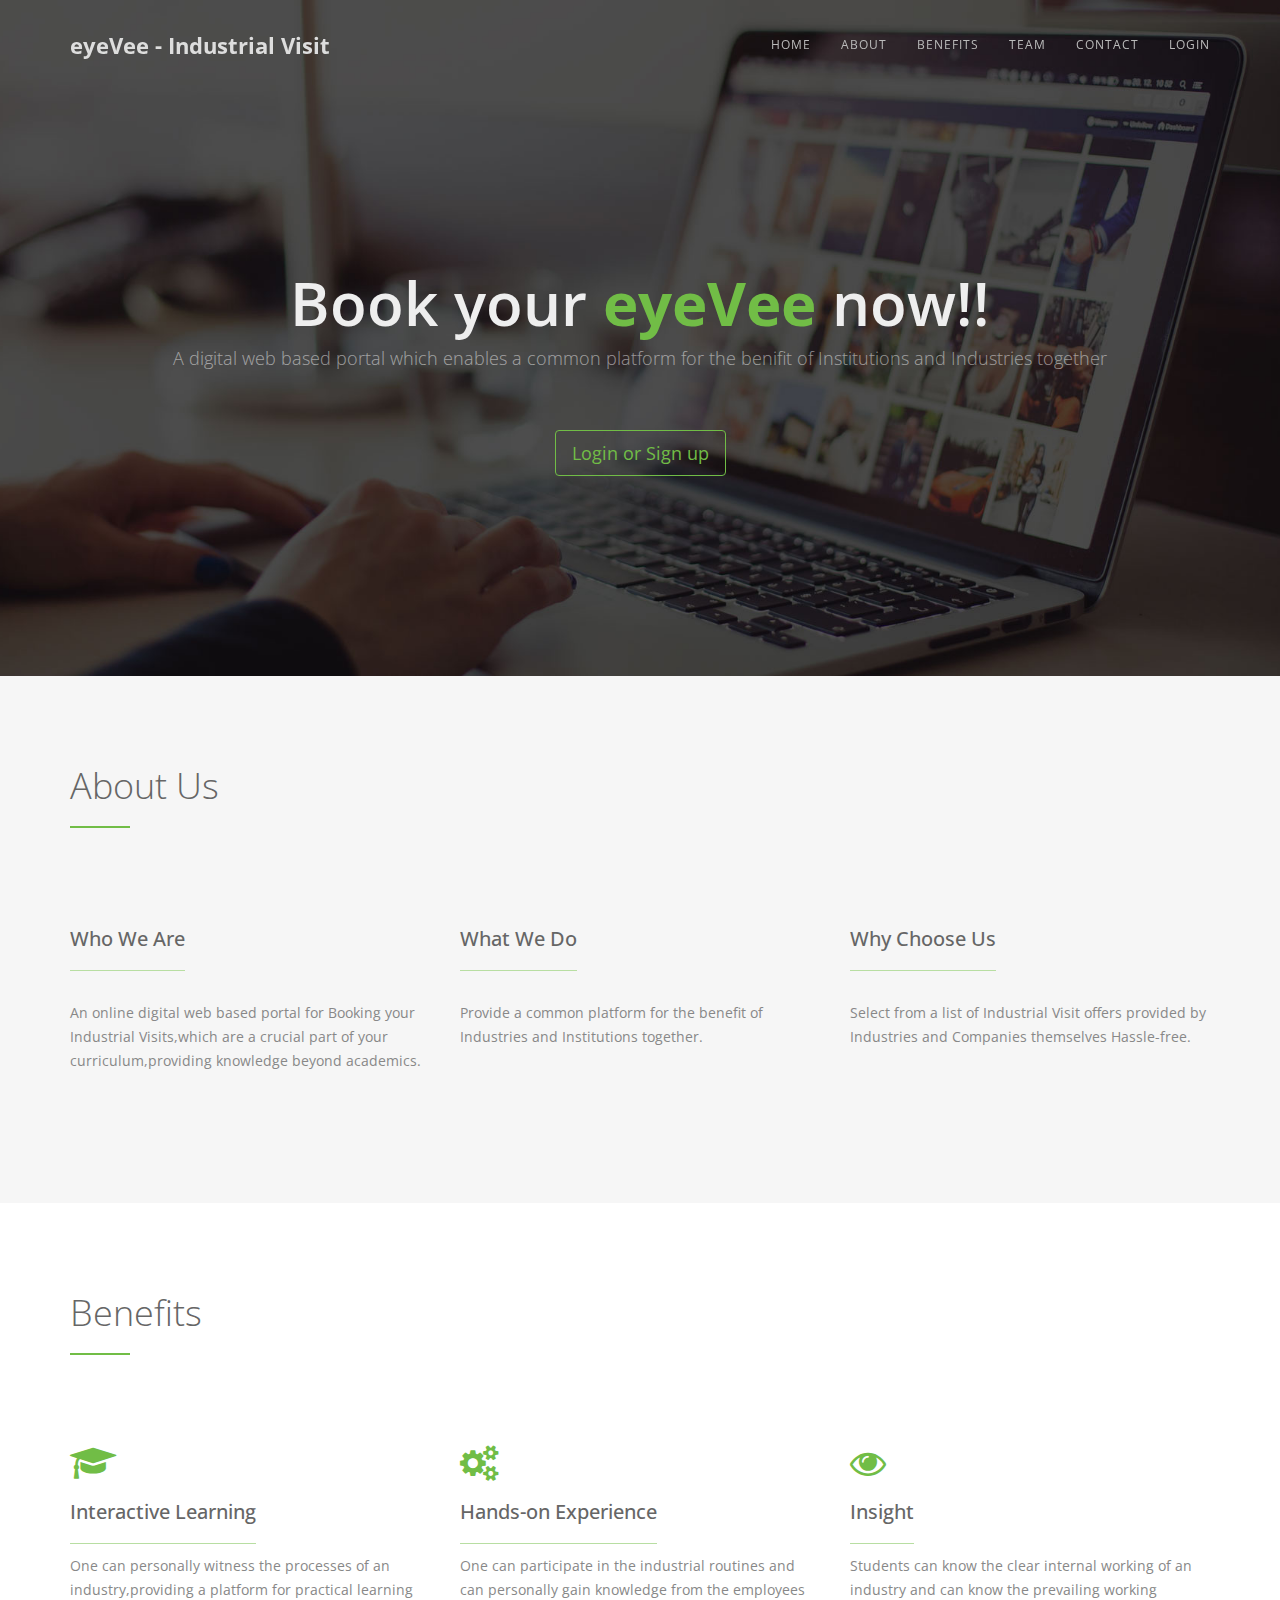
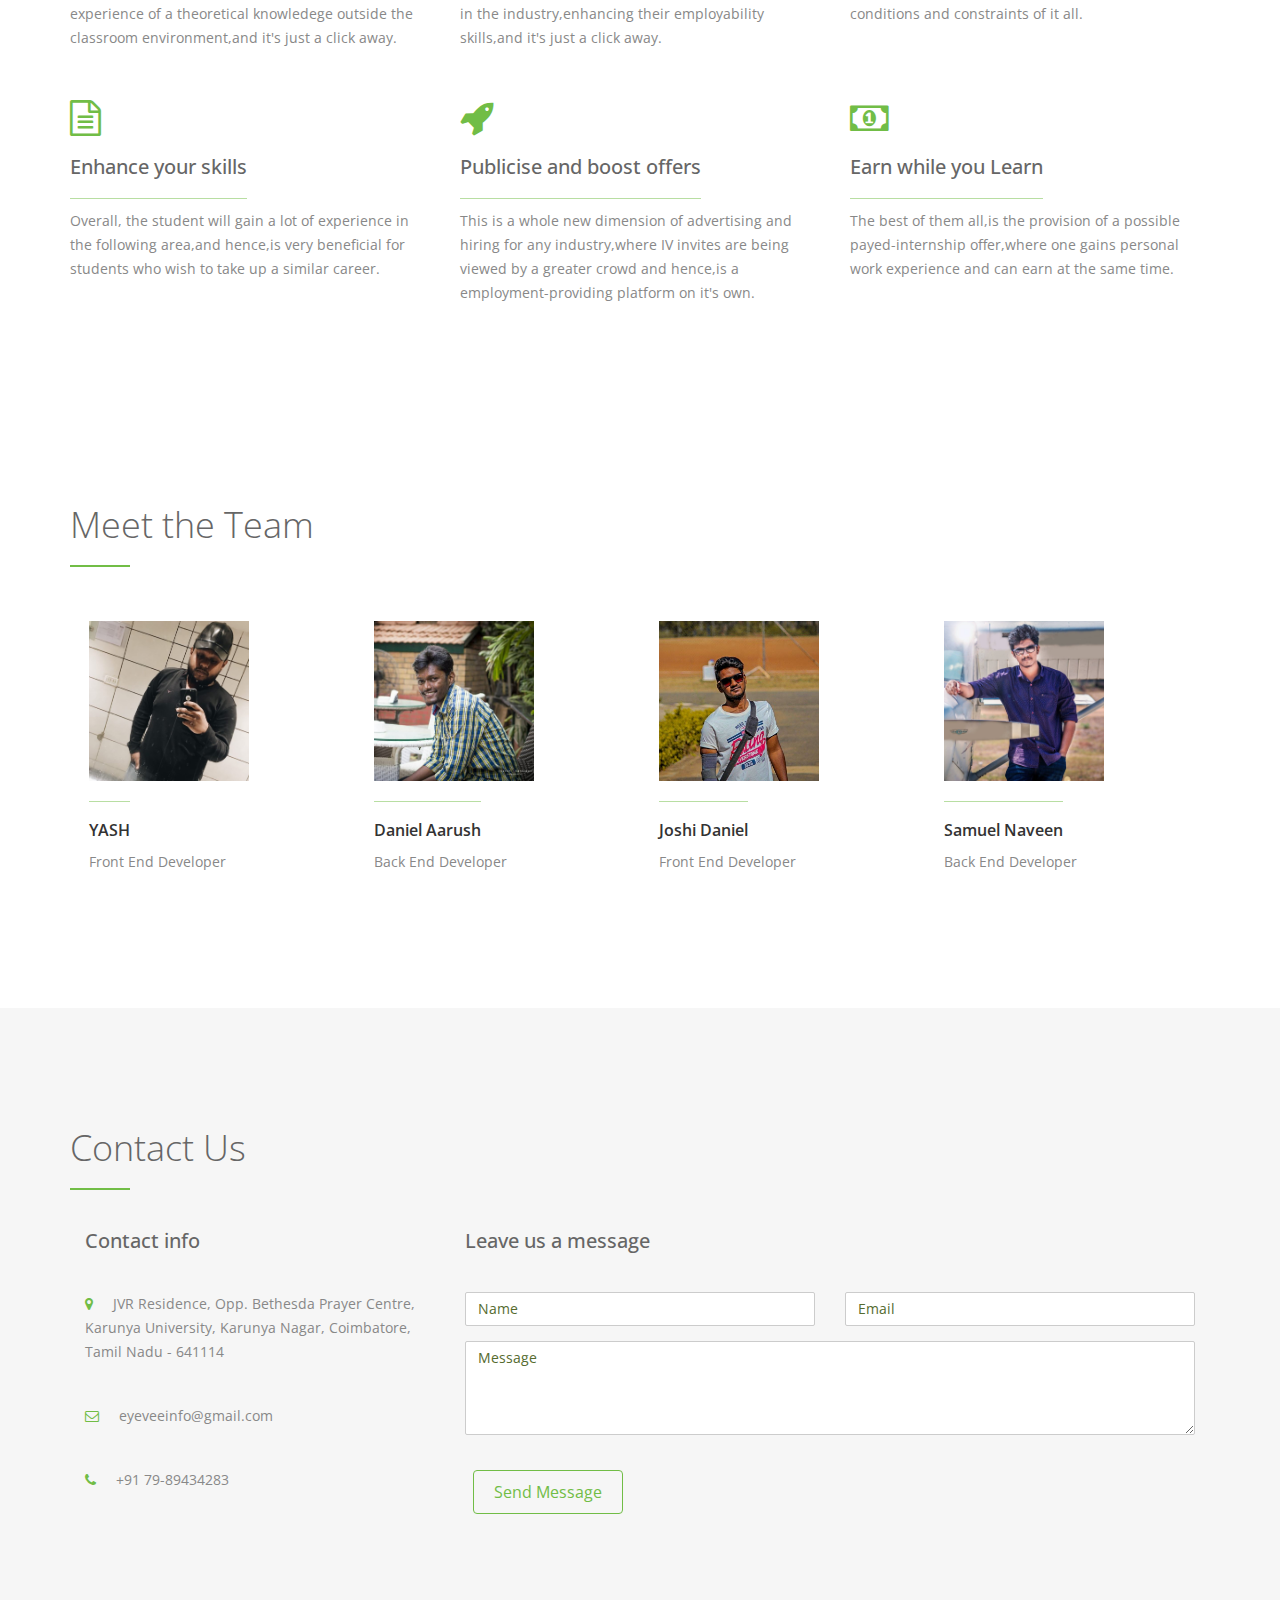
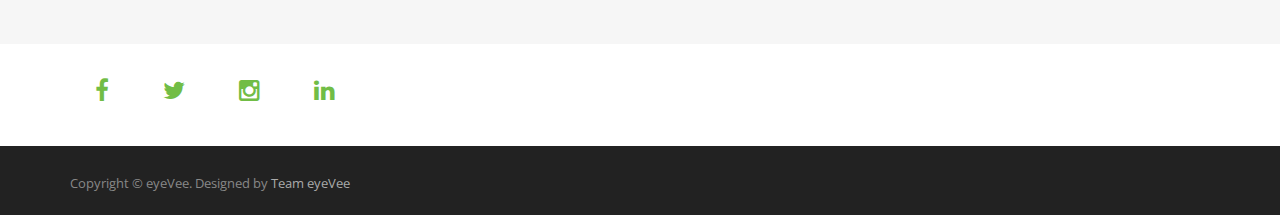
<file: index.html>
<!DOCTYPE html>
<html lang="en">
<head>
<meta charset="utf-8">
<meta name="viewport" content="width=device-width, initial-scale=1">
    <title>eyeVee | Industrial Visit - Planner & Booking</title>
<meta name="description" content="">
<meta name="author" content="">

<!-- Favicons
    ================================================== -->

<link rel="shortcut icon" href="img/favicon.ico" type="image/x-icon">
<link rel="apple-touch-icon" href="img/apple-touch-icon.png">
<link rel="apple-touch-icon" sizes="72x72" href="img/apple-touch-icon-72x72.png">
<link rel="apple-touch-icon" sizes="114x114" href="img/apple-touch-icon-114x114.png">

<!-- Bootstrap -->
<link rel="stylesheet" type="text/css"  href="css/bootstrap.css">
<link rel="stylesheet" type="text/css" href="fonts/font-awesome/css/font-awesome.css">

<!-- Stylesheet
    ================================================== -->
<link rel="stylesheet" type="text/css"  href="css/style.css">
<link rel="stylesheet" type="text/css" href="css/prettyPhoto.css">
<link href='http://fonts.googleapis.com/css?family=Lato:400,700,900,300' rel='stylesheet' type='text/css'>
<link href='http://fonts.googleapis.com/css?family=Open+Sans:400,700,800,600,300' rel='stylesheet' type='text/css'>
<script type="text/javascript" src="js/modernizr.custom.js"></script>

<!-- HTML5 shim and Respond.js for IE8 support of HTML5 elements and media queries -->
<!-- WARNING: Respond.js doesn't work if you view the page via file:// -->
<!--[if lt IE 9]>
      <script src="https://oss.maxcdn.com/html5shiv/3.7.2/html5shiv.min.js"></script>
      <script src="https://oss.maxcdn.com/respond/1.4.2/respond.min.js"></script>
    <![endif]-->
</head>
<body>
<!-- Navigation
    ==========================================-->
<nav id="menu" class="navbar navbar-default navbar-fixed-top">
  <div class="container"> 
    <!-- Brand and toggle get grouped for better mobile display -->
    <div class="navbar-header">
      <button type="button" class="navbar-toggle collapsed" data-toggle="collapse" data-target="#bs-example-navbar-collapse-1"> <span class="sr-only">Toggle navigation</span> <span class="icon-bar"></span> <span class="icon-bar"></span> <span class="icon-bar"></span> </button>
        <a class="navbar-brand" href="index.html">eyeVee - Industrial Visit  </a> </div>
    
    <!-- Collect the nav links, forms, and other content for toggling -->
    <div class="collapse navbar-collapse" id="bs-example-navbar-collapse-1">
      <ul class="nav navbar-nav navbar-right">
        <li><a href="#home" class="page-scroll">Home</a></li>
        <li><a href="#about-section" class="page-scroll">About</a></li>
        <li><a href="#services-section" class="page-scroll">Benefits</a></li>
        <!--<li><a href="#works-section" class="page-scroll">Testimonials</a></li>-->
        <li><a href="#team-section" class="page-scroll">Team</a></li>
        <li><a href="#contact-section" class="page-scroll">Contact</a></li>
        <li><a href="BootstrapAdmin/login.html" class="page-scroll">Login</a></li>

            
      </ul>
    </div>
    <!-- /.navbar-collapse --> 
  </div>
  <!-- /.container-fluid --> 
</nav>

<!-- Header -->
<header class="text-center" name="home">
  <div class="intro-text">
     <h1>Book your <span class="color" ><a href="BootstrapAdmin/login.html"eyeVee>eyeVee</a></span> now!!</h1> 
   <p>A digital web based portal which enables a common platform for the benifit of Institutions and Industries together</p> 
    <div class="clearfix"></div>
     <a href="BootstrapAdmin/login.html" class="btn btn-default btn-lg page-scroll">Login or Sign up</a></div> 
</header>
<!-- About Section -->
<div id="about-section">
  <div class="container">
    <div class="section-title">
      <h2>About Us</h2>
      <hr>
    </div>
    <div class="space"></div>
    <div class="row">
      <div class="col-md-4">
        <h4>Who We Are</h4>
        <p>An online digital web based portal for Booking your Industrial Visits,which are a crucial part of your curriculum,providing knowledge beyond academics.</p>
      </div>
      <div class="col-md-4">
        <h4>What We Do</h4>
        <p>Provide a common platform for the benefit of Industries and Institutions together. </p>
      </div>
      <div class="col-md-4">
        <h4>Why Choose Us</h4>
        <p>Select from a list of Industrial Visit offers provided by Industries and Companies themselves Hassle-free.</p>
      </div>
    </div>
  </div>
</div>
<!-- Services Section -->
<div id="services-section">
  <div class="container">
    <div class="section-title">
      <h2>Benefits</h2>
      <hr>
    </div>
    <div class="space"></div>
    <div class="row">
      <div class="col-md-4 col-sm-8 service"> <i class="fa fa-graduation-cap"></i>
        <h4>Interactive Learning</h4>
        <p>One can personally witness the processes of an industry,providing a platform for practical learning experience of a theoretical knowledege outside the classroom environment,and it's just a click away.</p>
      </div>
      <div class="col-md-4 col-sm-8 service"> <i class="fa fa-gears"></i>
          <h4>Hands-on Experience</h4>
        <p>One can participate in the industrial routines and can personally gain knowledge from the employees in the industry,enhancing their employability skills,and it's just a click away. </p>
      </div>
      <div class="col-md-4 col-sm-8 service"> <i class="fa fa-eye"></i>
        <h4>Insight</h4>
        <p>Students can know the clear internal working of an industry and can know the prevailing working conditions and constraints of it all.</p>
      </div>
      
    </div>
    <div class="space"></div>
    <div class="row">
      <div class="col-md-4 col-sm-8 service"> <i class="fa fa-file-text-o"></i>
        <h4>Enhance your skills</h4>
        <p>Overall, the student will gain a lot of experience in the following area,and hence,is very beneficial for students who wish to take up a similar career.</p>
      </div>
      <div class="col-md-4 col-sm-8 service"> <i class="fa fa-rocket"></i>
        <h4>Publicise and boost offers</h4>
        <p>This is a whole new dimension of advertising and hiring for any industry,where IV invites are being viewed by a greater crowd and hence,is a employment-providing platform on it's own. </p>
      </div>
      <div class="col-md-4 col-sm-8 service"> <i class="fa fa-money"></i>
        <h4>Earn while you Learn</h4>
        <p>The best of them all,is the provision of a possible payed-internship offer,where one gains personal work experience and can earn at the same time.</p>
      </div>
    </div>
  </div>
</div>
<!-- Portfolio Section -->
<!-- <div id="works-section">
  <div class="container"> 
    <div class="section-title">
      <h2>Testimonials* (Example)</h2>
      <hr>
      <div class="clearfix"></div>
    </div>
    <div class="categories">
      <ul class="cat">
        <li>
          <ol class="type">
            <li><a href="#" data-filter="*" class="active">All</a></li>
            <li><a href="#" data-filter=".university">Institution</a></li>
            <li><a href="#" data-filter=".industry">Industries</a></li>
         
          </ol>
        </li>
      </ul>
      <div class="clearfix"></div>
    </div>
    <div class="row">
      <div class="portfolio-items">
        <div class="col-sm-6 col-md-3 col-lg-3 university industry">
          <div class="portfolio-item">
            <div class="hover-bg"> <a href="img/portfolio/01.jpg" rel="prettyPhoto">
              <div class="hover-text">
                <h4>KL Polytechnic</h4>
                <small>Roorkee</small>
                <div class="clearfix"></div>
              </div>
              <img src="img/portfolio/01.jpg" class="img-responsive" alt="KL Polytechnic, Roorkee"> </a> </div>
          </div>
        </div>
        <div class="col-sm-6 col-md-3 col-lg-3 university">
          <div class="portfolio-item">
            <div class="hover-bg"> <a href="img/portfolio/02.jpg" rel="prettyPhoto">
              <div class="hover-text">
                <h4>Rai University</h4>
                <small>Ahmedabad</small>
                <div class="clearfix"></div>
              </div>
              <img src="img/portfolio/02.jpg" class="img-responsive" alt="Rai University, Ahmedabad"> </a> </div>
          </div>
        </div>
        <div class="col-sm-6 col-md-3 col-lg-3 university">
          <div class="portfolio-item">
            <div class="hover-bg"> <a href="img/portfolio/03.jpg" rel="prettyPhoto">
              <div class="hover-text">
                <h4>Northern Engineering College</h4>
                <small>New Delhi</small>
                <div class="clearfix"></div>
              </div>
              <img src="img/portfolio/03.jpg" class="img-responsive" alt="Northern Engineering College, New Delhi"> </a> </div>
          </div>
        </div>
        <div class="col-sm-6 col-md-3 col-lg-3 university industry">
          <div class="portfolio-item">
            <div class="hover-bg"> <a href="img/portfolio/04.jpg" rel="prettyPhoto">
              <div class="hover-text">
                <h4>VIIT</h4>
                <small>Pune</small>
                <div class="clearfix"></div>
              </div>
              <img src="img/portfolio/04.jpg" class="img-responsive" alt="VIIT, Pune"> </a> </div>
          </div>
        </div>
        <div class="col-sm-6 col-md-3 col-lg-3 university industry">
          <div class="portfolio-item">
            <div class="hover-bg"> <a href="img/portfolio/05.jpg" rel="prettyPhoto">
              <div class="hover-text">
                <h4>Quest Group of Institutions</h4>
                <small>Mohali</small>
                <div class="clearfix"></div>
              </div>
              <img src="img/portfolio/05.jpg" class="img-responsive" alt="Quest Group of Institutions, Mohali"> </a> </div>
          </div>
        </div>
        <div class="col-sm-6 col-md-3 col-lg-3 university">
          <div class="portfolio-item">
            <div class="hover-bg"> <a href="img/portfolio/06.jpg" rel="prettyPhoto">
              <div class="hover-text">
                <h4>Rustumjee Business School</h4>
                <small>Mumbai</small>
                <div class="clearfix"></div>
              </div>
              <img src="img/portfolio/06.jpg" class="img-responsive" alt="Rustumjee Business School, Mumbai"> </a> </div>
          </div>
        </div>
        <div class="col-sm-6 col-md-3 col-lg-3 university">
          <div class="portfolio-item">
            <div class="hover-bg"> <a href="img/portfolio/07.jpg" rel="prettyPhoto">
              <div class="hover-text">
                <h4>ABES Institute of Technology</h4>
                <small>Ghaziabad</small>
                <div class="clearfix"></div>
              </div>
              <img src="img/portfolio/07.jpg" class="img-responsive" alt="ABES Institute of Technology, Ghaziabad"> </a> </div>
          </div>
        </div>
        <div class="col-sm-6 col-md-3 col-lg-3 university">
          <div class="portfolio-item">
            <div class="hover-bg"> <a href="img/portfolio/08.jpg" rel="prettyPhoto">
              <div class="hover-text">
                <h4>SRMS Institutions</h4>
                <small>Bareilly</small>
                <div class="clearfix"></div>
              </div>
              <img src="img/portfolio/08.jpg" class="img-responsive" alt="SRMS Institutions, Bareilly"> </a> </div>
          </div>
        </div>
      </div>
    </div>
  </div>
</div>-->
<!-- Team Section -->
<div id="team-section">
  <div class="container">
    <div class="section-title">
      <h2>Meet the Team</h2>
      <hr>
    </div>
    <div id="row">
      <div class="col-md-3 col-sm-6 team">
        <div class="thumbnail"> <img src="img/team/01.jpg" alt="..." class="team-img">
          <div class="caption">
            <h3>YASH</h3>
            <p>Front End Developer</p>
          </div>
        </div>
      </div>
      <div class="col-md-3 col-sm-6 team">
        <div class="thumbnail"> <img src="img/team/02.jpg" alt="..." class="team-img">
          <div class="caption">
            <h3>Daniel Aarush</h3>
            <p>Back End Developer</p>
          </div>
        </div>
      </div>
      <div class="col-md-3 col-sm-6 team">
        <div class="thumbnail"> <img src="img/team/03.jpg" alt="..." class="team-img">
          <div class="caption">
            <h3>Joshi Daniel</h3>
            <p>Front End Developer</p>
          </div>
        </div>
      </div>
      <div class="col-md-3 col-sm-6 team">
        <div class="thumbnail"> <img src="img/team/04.jpg" alt="..." class="team-img">
          <div class="caption">
            <h3>Samuel Naveen</h3>
            <p>Back End Developer</p>
          </div>
        </div>
      </div>
    </div>
  </div>
</div>
<!-- Contact Section -->
<div id="contact-section">
  <div class="container">
    <div class="section-title center">
      <h2>Contact Us</h2>
      <hr>
    </div>
    <div class="col-md-4">
      <h4>Contact info</h4>
      <div class="space"></div>
      <p><i class="fa fa-map-marker"></i>JVR Residence, Opp. Bethesda Prayer Centre, <br>
        Karunya University, Karunya Nagar, Coimbatore, Tamil Nadu - 641114</p>
      <div class="space"></div>
      <p><i class="fa fa-envelope-o"></i>eyeveeinfo@gmail.com</p>
      <div class="space"></div>
      <p><i class="fa fa-phone"></i>+91 79-89434283</p>
    </div>
    <div class="col-md-8">
      <h4>Leave us a message</h4>
      <form  method="post" action="email.php" >
        <div class="row">
          <div class="col-md-6">
            <div class="form-group">
              <input type="text" name="sendername" class="form-control" placeholder="Name" required="required">
              <p class="help-block text-danger"></p>
            </div>
          </div>
          <div class="col-md-6">
            <div class="form-group">
              <input type="email" name="email" class="form-control" placeholder="Email" required="required">
              <p class="help-block text-danger"></p>
            </div>
          </div>
       </div>
        <div class="form-group">
          <textarea name="message" id="message" class="form-control" rows="4" placeholder="Message" required></textarea>
          <p class="help-block text-danger"></p>
        </div>
        <div id="success"></div>
        <button type="submit" class="btn btn-default">Send Message</button>
      </form>
    </div>
  </div>
</div>
<div id="social-section">
  <div class="container">
    <div class="social">
      <ul>
        <li><a href="https://www.facebook.com/BookeyeVee/"><i class="fa fa-facebook"></i></a></li>
        <li><a href="https://www.twitter.com/eyeveeinfo/"><i class="fa fa-twitter"></i></a></li>
        
        <li><a href="https://www.instagram.com/BookeyeVee/"><i class="fa fa-instagram"></i></a></li>
        <li><a href="#"><i class="fa fa-linkedin"></i></a></li>
      </ul>
    </div>
  </div>
</div>
<div id="footer">
  <div class="container">
    <p>Copyright &copy; eyeVee. Designed by <a href="http://www.facebook.com/bookeyevee" rel="nofollow"> Team eyeVee</a></p>
  </div>
</div>

<!-- jQuery (necessary for Bootstrap's JavaScript plugins) --> 
<script src="https://ajax.googleapis.com/ajax/libs/jquery/1.11.1/jquery.min.js"></script> 
<script type="text/javascript" src="js/jquery.1.11.1.js"></script> 
<!-- Include all compiled plugins (below), or include individual files as needed --> 
<script type="text/javascript" src="js/bootstrap.js"></script> 
<script type="text/javascript" src="js/SmoothScroll.js"></script> 
<script type="text/javascript" src="js/jquery.prettyPhoto.js"></script> 
<script type="text/javascript" src="js/jquery.isotope.js"></script> 
<script type="text/javascript" src="js/jqBootstrapValidation.js"></script> 
 
<!-- <script type="text/javascript" src="js/contact_me.js"></script> -->

<!-- Javascripts
    ================================================== --> 
<script type="text/javascript" src="js/main.js"></script>
</body>
</html>
</file>
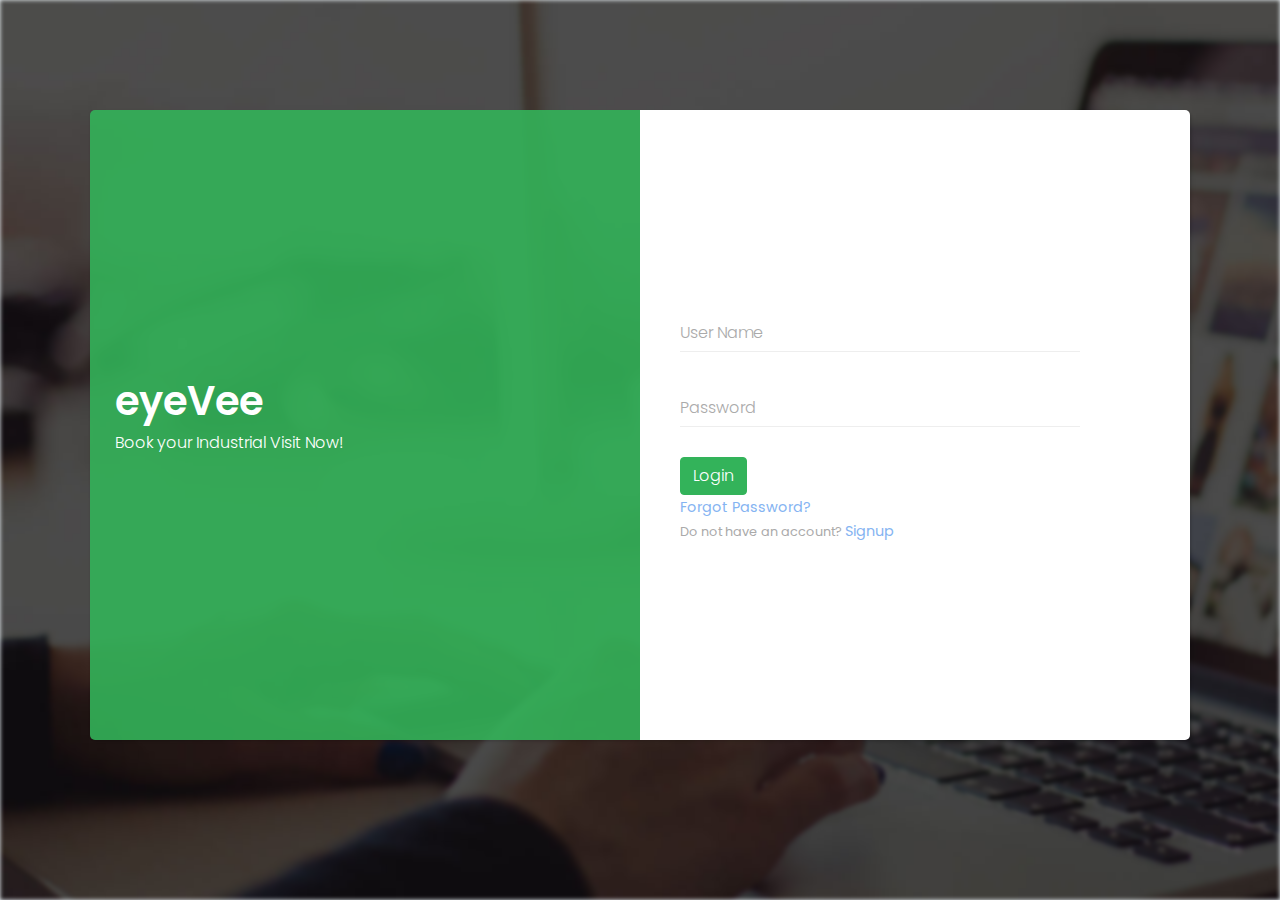
<file: BootstrapAdmin/login.html>
<!DOCTYPE html>
<html>
  <head>
    <meta charset="utf-8">
    <meta http-equiv="X-UA-Compatible" content="IE=edge">
    <title>eyeVee - Login</title>
    <meta name="description" content="">
    <meta name="viewport" content="width=device-width, initial-scale=1">
    <meta name="robots" content="all,follow">
    <!-- Bootstrap CSS-->
    <link rel="stylesheet" href="vendor/bootstrap/css/bootstrap.min.css">
    <!-- Font Awesome CSS-->
    <link rel="stylesheet" href="vendor/font-awesome/css/font-awesome.min.css">
    <!-- Fontastic Custom icon font-->
    <link rel="stylesheet" href="css/fontastic.css">
    <!-- Google fonts - Poppins -->
    <link rel="stylesheet" href="https://fonts.googleapis.com/css?family=Poppins:300,400,700">
    <!-- theme stylesheet-->
    <link rel="stylesheet" href="css/style.green.css" id="theme-stylesheet">
    <!-- Custom stylesheet - for your changes-->
    <link rel="stylesheet" href="css/custom.css">
    <!-- Favicon-->
    <link rel="shortcut icon" href="img/favicon.ico">
    <!-- Tweaks for older IEs--><!--[if lt IE 9]>
        <script src="https://oss.maxcdn.com/html5shiv/3.7.3/html5shiv.min.js"></script>
        <script src="https://oss.maxcdn.com/respond/1.4.2/respond.min.js"></script><![endif]-->
  </head>
  <body>

    <div class="page login-page">
      <div class="container d-flex align-items-center">
        <div class="form-holder has-shadow">
          <div class="row">


            <!-- Logo & Information Panel-->
            <div class="col-lg-6">
              <div class="info d-flex align-items-center">
                <div class="content">
                  <div class="logo">
                    <h1><a style="color: #fff"href="../index.html">eyeVee</a></h1>
                  </div>
                  <p>Book your Industrial Visit Now!</p>
                </div>
              </div>
            </div>


            <!-- Form Panel    -->
            <div class="col-lg-6 bg-white">
              <div class="form d-flex align-items-center">
                <div class="content">
                  <form id="login-form" action="../ValidateLogin.php" method="post">
                    <div class="form-group">
                      <input id="username" type="text" name="username" required="" class="input-material">
                      <label for="username" class="label-material">User Name</label>
                    </div>
                    <div class="form-group">
                      <input id="password" type="password" name="password" required="" class="input-material">
                      <label for="password" class="label-material">Password</label>
                    </div>

                      <input type="submit" id="login-submit" name="login-submit" class="btn btn-primary" value=Login>
                 
                  </form>
<a href="#" class="forgot-pass">Forgot Password?</a><br><small>Do not have an account? </small><a href="register.html" class="signup">Signup</a>
                </div>
              </div>
            </div>
          </div>
        </div>
      </div>
     <!-- <div class="copyrights text-center">
        <p>Design by <a href="https://bootstrapious.com/admin-templates" class="external">Bootstrapious</a></p>
      </div>-->
    </div>
    <!-- Javascript files-->
    <script src="https://code.jquery.com/jquery-3.2.1.min.js"></script>
    <script src="vendor/popper.js/umd/popper.min.js"> </script>
    <script src="vendor/bootstrap/js/bootstrap.min.js"></script>
    <script src="vendor/jquery.cookie/jquery.cookie.js"> </script>
    <script src="vendor/chart.js/Chart.min.js"></script>
    <script src="vendor/jquery-validation/jquery.validate.min.js"></script>
    <!-- Main File-->
    <script src="js/front.js"></script>
  </body>
</html>
</file>
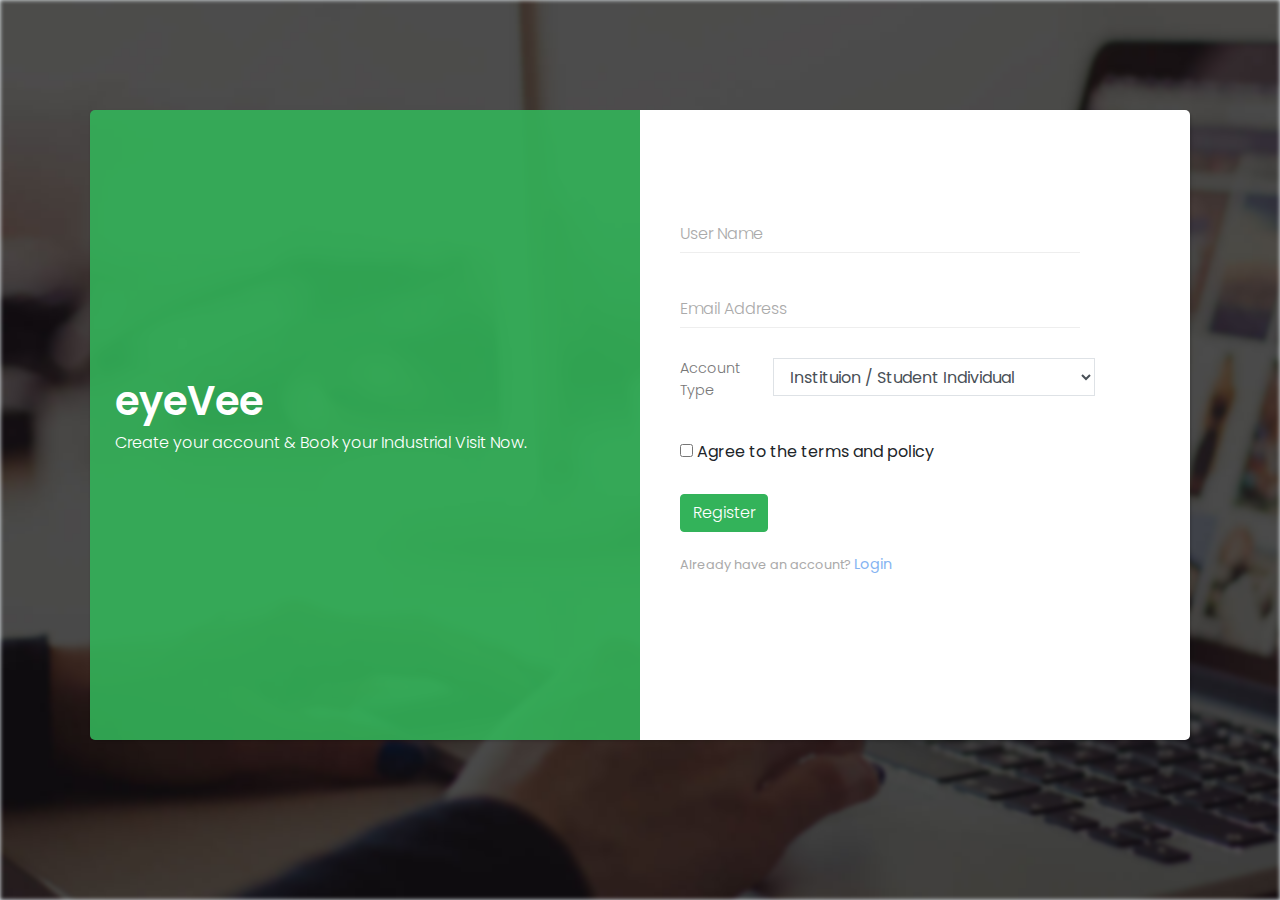
<file: BootstrapAdmin/register.html>
<!DOCTYPE html>
<html>
  <head>
    <meta charset="utf-8">
    <meta http-equiv="X-UA-Compatible" content="IE=edge">
    <title>eyeVee - Sign up</title>
    <meta name="description" content="">
    <meta name="viewport" content="width=device-width, initial-scale=1">
    <meta name="robots" content="all,follow">
    <!-- Bootstrap CSS-->
    <link rel="stylesheet" href="vendor/bootstrap/css/bootstrap.min.css">
    <!-- Font Awesome CSS-->
    <link rel="stylesheet" href="vendor/font-awesome/css/font-awesome.min.css">
    <!-- Fontastic Custom icon font-->
    <link rel="stylesheet" href="css/fontastic.css">
    <!-- Google fonts - Poppins -->
    <link rel="stylesheet" href="https://fonts.googleapis.com/css?family=Poppins:300,400,700">
    <!-- theme stylesheet-->
    <link rel="stylesheet" href="css/style.green.css" id="theme-stylesheet">
    <!-- Custom stylesheet - for your changes-->
    <link rel="stylesheet" href="css/custom.css">
    <!-- Favicon-->
    <link rel="shortcut icon" href="img/favicon.ico">
    <!-- Tweaks for older IEs--><!--[if lt IE 9]>
        <script src="https://oss.maxcdn.com/html5shiv/3.7.3/html5shiv.min.js"></script>
        <script src="https://oss.maxcdn.com/respond/1.4.2/respond.min.js"></script><![endif]-->
  </head>
  <body>
    <div class="page login-page">
      <div class="container d-flex align-items-center">
        <div class="form-holder has-shadow">
          <div class="row">
            <!-- Logo & Information Panel-->
            <div class="col-lg-6">
              <div class="info d-flex align-items-center">
                <div class="content">
                  <div class="logo">
                    <h1><a style="color: #fff"href="../index.html">eyeVee</a></h1>
                  </div>
                    <p>Create your account & Book your Industrial Visit Now.</p>
                </div>
              </div>
            </div>
            <!-- Form Panel    -->
            <div class="col-lg-6 bg-white">
              <div class="form d-flex align-items-center">
                <div class="content">

                  <form id="register-form" action="../ServerScript.php"  onsubmit="if(document.getElementById('agree').checked) { return true; } else { alert('Please indicate that you agree to the Terms and Conditions of our website.'); return false; } " method="post" enctype="multipart/form-data">
                    <div class="form-group">
                      <input id="username" type="text" name="username" required class="input-material">
                      <label for="username" class="label-material">User Name</label>
                    </div>
                    <div class="form-group">
                      <input id="email" type="email" name="email" required class="input-material">
                      <label for="email" class="label-material">Email Address      </label>
                    </div>
                 

                      
                      <div class="form-group row">
                          <label class="col-sm-3 form-control-label">Account Type</label>
                          <div class="col-sm-9 select">
                            <select name="accounttype" class="form-control" required>
                             <option value="Institution" name="Institution" id="accounttype" tabindex="2" class="form-control">Instituion / Student Individual</option>
                            <option value="Industry" name="Industry" id="accounttype" tabindex="2" class="form-control" >Industry / Company </option>
                            </select>
    </div></div>


                    <div class="form-group terms-conditions">
                      <!--<input type="checkbox" required class="checkbox-template">
                      <label for="license">Agree to the terms and policy</label>-->
                    
              


<input type="checkbox" name="checkbox" value="check" id="agree" /> Agree to the terms and policy
<!--<input type="submit" name="submit" value="submit" />-->


                    
       </div>               
                    
                    
                    <input id="register" type="submit" value="Register" class="btn btn-primary">
                  </form><small>Already have an account? </small><a href="login.html" class="signup">Login</a>
                    <div class="alert alert-success fade in">
    <a href="#" class="close" data-dismiss="alert">&times;</a>
    <strong>Success!</strong> Your message has been sent successfully.
</div>
                </div>
              </div>
            </div>
          </div>
        </div>
      </div>
      
    </div>
    <!-- Javascript files-->
    <script src="https://code.jquery.com/jquery-3.2.1.min.js"></script>
    <script src="vendor/popper.js/umd/popper.min.js"> </script>
    <script src="vendor/bootstrap/js/bootstrap.min.js"></script>
    <script src="vendor/jquery.cookie/jquery.cookie.js"> </script>
    <script src="vendor/chart.js/Chart.min.js"></script>
    <script src="vendor/jquery-validation/jquery.validate.min.js"></script>
    <!-- Main File-->
    <script src="js/front.js"></script>
  </body>
</html>
</file>
<file: css/style.css>
body, html {
	font-family: 'Open Sans', sans-serif;
	text-rendering: optimizeLegibility !important;
	-webkit-font-smoothing: antialiased !important;
	color: #333;
}
h1 {
}
h1 strong {
	font-weight: 900;
}
h2 {
	line-height: 20px;
	margin: 0;
	font-size: 36px;
	font-weight: 300;
	margin-bottom: 20px;
	color: #666;
}
h3 {
	font-size: 16px;
	font-weight: 600;
}
h4 {
	color: #666;
	font-size: 20px;
}
h5 {
	text-transform: uppercase;
	font-weight: 700;
	line-height: 20px;
}
p {
	font-family: 'Open Sans', sans-serif;
	color: #888;
	line-height: 24px;
}
a {
	color: #71bd46;
}
a:hover, a:focus {
	text-decoration: none;
	color: #222;
}
.clearfix:after {
	visibility: hidden;
	display: block;
	font-size: 0;
	content: " ";
	clear: both;
	height: 0;
}
.clearfix {
	display: inline-block;
}
* html .clearfix {
	height: 1%;
}
.clearfix {
	display: block;
}
ul, ol {
	padding: 0;
	webkit-padding: 0;
	moz-padding: 0;
	list-style: none;
}
hr {
	height: 2px;
	width: 60px;
	background: #71bd46;
	position: relative;
	border: 0;
	margin: 30px 0 0 0;
}
/* Navigation */
#menu {
	padding: 20px;
	transition: all 0.8s;
}
#menu.navbar-default {
	background-color: rgba(248, 248, 248, 0);
	border-color: rgba(231, 231, 231, 0);
}
#menu a.navbar-brand {
	font-size: 22px;
	color: #ddd;
	font-weight: 700;
}
#menu a.navbar-brand i.fa {
	color: #88bb45;
}
#menu.navbar-default .navbar-nav > li > a {
	text-transform: uppercase;
	color: #bbbbbb;
	font-size: 12px;
	letter-spacing: 1px;
}
#menu.navbar-default .navbar-nav > li > a:hover {
	color: #71bd46;
}
.on {
	background-color: #222222 !important;
	padding: 0 !important;
}
.navbar-default .navbar-nav > .active > a, .navbar-default .navbar-nav > .active > a:hover, .navbar-default .navbar-nav > .active > a:focus {
	color: #71bd46 !important;
	background-color: transparent;
}
.navbar-toggle {
	border-radius: 0;
}
.navbar-default .navbar-toggle:hover, .navbar-default .navbar-toggle:focus {
	background-color: #71bd46;
	border-color: #71bd46;
}
.navbar-default .navbar-toggle:hover>.icon-bar {
	background-color: #FFF;
}
.section-title {
	padding-bottom: 50px;
}
/* Home Style */
header {
	background: url(../img/header-bg.jpg) no-repeat bottom center;
	background-size: cover;
	color: #cfcfcf;
	position: relative;
	height: 100%;
}
header p {
	color: rgba(255,255,255,0.5);
	font-size: 18px;
	font-weight: 300;
	margin-bottom: 60px;
	padding: 0 4px;
}
.intro-text {
	position: relative;
	padding-top: 250px;
	padding-right: 0;
	padding-left: 0;
	padding-bottom: 200px;
}
.intro-text H1 {
	font-size: 60px;
	color: #eeeeee;
	font-weight: 600;
}
.color {
	color: #71bd46;
	font-weight: 700;
}
.btn-default {
	color: #71bd46;
	font-family: 'Open Sans', sans-serif;
	background-color: transparent;
	border: 1px solid #71bd46;
	border-radius: 4px;
	margin: 0 8px;
	font-size: 18px;
	transition: all 0.5s;
}
.btn-default:hover, .btn-default:focus, .btn-default.focus, .btn-default:active, .btn-default.active {
	background-color: #71bd46;
	border: 1px solid #71bd46;
	color: #eeeeee;
}
/* About Section */
#about-section {
	padding: 100px 0;
	background-color: #f6f6f6;
}
#about-section h4 {
	border-bottom: 1px solid #b8dea2;
	padding-bottom: 20px;
	display: inline-block;
}
#about-section p {
	margin-top: 20px;
	margin-bottom: 30px;
}
/* Team Section */
#team-section {
	padding: 100px 0;
}
.section-title.center {
	padding: 30px 0;
}
#team-section h3 {
	border-top: 1px solid #b8dea2;
	padding-top: 20px;
	display: inline-block;
}
img.team-img {
	width: 160px;
	height: 160px;
	border: 0;
	transition: all 0.5s;
	margin: 0;
}
#team-section .thumbnail {
	background: transparent;
	border: 0;
}
#team-section .thumbnail .caption {
	padding: 0;
}
/* Services Section */
#services-section {
	padding: 100px 0;
}
#services-section h4 {
	border-bottom: 1px solid #b8dea2;
	padding-bottom: 20px;
	display: inline-block;
}
.space {
	margin-top: 40px;
}
#services-section i.fa {
	font-size: 36px;
	margin-right: 20px;
	color: #71bd46;
	padding-bottom: 10px;
	display: block;
}
/* Gallery Section 
==============================*/
#works-section {
	padding: 100px 0;
	background-color: #f6f6f6;
}
.categories {
	padding-bottom: 30px;
}
ul.cat li {
	display: inline-block;
}
ol.type li {
	display: inline-block;
	margin-left: 20px;
}
ol.type li a {
	color: #888;
}
ol.type li a.active {
	color: #71bd46;
	border-bottom: 1px solid #b8dea2;
	padding-bottom: 8px;
}
ol.type li a:hover {
	color: #71bd46;
	border-bottom: 1px solid #b8dea2;
	padding-bottom: 8px;
}
.isotope-item {
	z-index: 2
}
.isotope-hidden.isotope-item {
	z-index: 1
}
.isotope, .isotope .isotope-item {
	/* change duration value to whatever you like */
	-webkit-transition-duration: 0.8s;
	-moz-transition-duration: 0.8s;
	transition-duration: 0.8s;
}
.isotope-item {
	margin-right: -1px;
	-webkit-backface-visibility: hidden;
	backface-visibility: hidden;
}
.isotope {
	-webkit-backface-visibility: hidden;
	backface-visibility: hidden;
	-webkit-transition-property: height, width;
	-moz-transition-property: height, width;
	transition-property: height, width;
}
.isotope .isotope-item {
	-webkit-backface-visibility: hidden;
	backface-visibility: hidden;
	-webkit-transition-property: -webkit-transform, opacity;
	-moz-transition-property: -moz-transform, opacity;
	transition-property: transform, opacity;
}
.portfolio-item {
	margin-bottom: 30px;
}
.portfolio-item .hover-bg {
	height: 200px;
	overflow: hidden;
	position: relative;
}
.hover-bg .hover-text {
	position: absolute;
	text-align: center;
	margin: 0 auto;
	color: #ffffff;
	background: rgba(0, 0, 0, 0.66);
	padding-top: 25%;
	height: 100%;
	width: 100%;
	opacity: 0;
	transition: all 0.5s;
}
.hover-bg .hover-text>h4 {
	opacity: 0;
	-webkit-transform: translateY(100%);
	transform: translateY(100%);
	transition: all 0.3s;
	color: #f6f6f6;
}
.hover-bg:hover .hover-text>h4 {
	opacity: 1;
	-webkit-backface-visibility: hidden;
	-webkit-transform: translateY(0);
	transform: translateY(0);
}
.hover-bg .hover-text>i {
	opacity: 0;
	-webkit-transform: translateY(0);
	transform: translateY(0);
	transition: all 0.3s;
}
.hover-bg:hover .hover-text>i {
	opacity: 1;
	-webkit-backface-visibility: hidden;
	-webkit-transform: translateY(100%);
	transform: translateY(100%);
}
.hover-bg:hover .hover-text {
	opacity: 1;
}
/* Contact Section */
#contact-section {
	padding: 100px 0;
	background-color: #f6f6f6;
}
#contact-section form {
	padding: 30px 0;
}
#contact-section i.fa {
	color: #71bd46;
	margin-right: 20px;
}
label {
	font-size: 12px;
	font-weight: 400;
	font-family: 'Open Sans', sans-serif;
	float: left;
}
#contact-section .form-control {
	display: block;
	width: 100%;
	padding: 6px 12px;
	font-size: 14px;
	line-height: 1.42857143;
	color: #555;
	background-color: #fff;
	background-image: none;
	border: 1px solid #ccc;
	border-radius: 2px;
	-webkit-box-shadow: none;
	box-shadow: none;
	-webkit-transition: none;
	-o-transition: none;
	transition: none;
}
#contact-section .form-control:focus {
	border-color: inherit;
	outline: 0;
	-webkit-box-shadow: transparent;
	box-shadow: transparent;
}
#contact-section .btn {
	background: transparent;
	border: 1px solid #71bd46;
	border-radius: 4px;
	padding: 10px 20px;
	margin-top: 20px;
	color: #71bd46;
	font-size: 16px;
}
#contact-section .btn:hover, #contact-section .btn:focus {
	background: #71bd46;
	color: #fff;
}
#contact-section .text-danger {
	color: #cc3300;
	text-align: left;
}
.btn:active, .btn.active {
	background-image: none;
	outline: 0;
	-webkit-box-shadow: none;
	box-shadow: none;
}
a:focus, .btn:focus, .btn:active:focus, .btn.active:focus, .btn.focus, .btn:active.focus, .btn.active.focus {
	outline: none;
	outline-offset: none;
}
/* Social Section */
#social-section {
	padding: 30px 0;
	background-color: #fff;
}
#social-section .social ul li {
	display: inline-block;
	margin: 0 20px;
}
#social-section .social i.fa {
	font-size: 24px;
	padding: 4px 5px;
	color: #71bd46;
	transition: all 0.5s;
}
#social-section .social i.fa:hover {
	color: #666;
}
/* Footer */
#footer {
	background-color: #222222;
	color: #777;
	padding: 15px 0 10px 0;
}
#footer p {
	font-size: 13px;
	margin-top: 10px;
}
#footer a {
	color: #aaa;
}
#footer a:hover, #footer a:focus {
	text-decoration: none;
	color: #71bd46;
}

@media (max-width: 768px) {
.content {
	padding: 40% 0 0;
}
}

@media (max-width: 603px) {
#menu.navbar-default {
	background-color: rgba(0, 0, 0, 0.7);
}
label {
	float: none !important
}
.hover-bg .hover-text {
	padding: 15% 10%;
}
}
</file>
<file: css/prettyPhoto.css>
div.pp_default .pp_top,div.pp_default .pp_top .pp_middle,div.pp_default .pp_top .pp_left,div.pp_default .pp_top .pp_right,div.pp_default .pp_bottom,div.pp_default .pp_bottom .pp_left,div.pp_default .pp_bottom .pp_middle,div.pp_default .pp_bottom .pp_right{height:13px}
div.pp_default .pp_top .pp_left{background:url(../img/prettyPhoto/default/sprite.png) -78px -93px no-repeat}
div.pp_default .pp_top .pp_middle{background:url(../img/prettyPhoto/default/sprite_x.png) top left repeat-x}
div.pp_default .pp_top .pp_right{background:url(../img/prettyPhoto/default/sprite.png) -112px -93px no-repeat}
div.pp_default .pp_content .ppt{color:#f8f8f8}
div.pp_default .pp_content_container .pp_left{background:url(../img/prettyPhoto/default/sprite_y.png) -7px 0 repeat-y;padding-left:13px}
div.pp_default .pp_content_container .pp_right{background:url(../img/prettyPhoto/default/sprite_y.png) top right repeat-y;padding-right:13px}
div.pp_default .pp_next:hover{background:url(../img/prettyPhoto/default/sprite_next.png) center right no-repeat;cursor:pointer}
div.pp_default .pp_previous:hover{background:url(../img/prettyPhoto/default/sprite_prev.png) center left no-repeat;cursor:pointer}
div.pp_default .pp_expand{background:url(../img/prettyPhoto/default/sprite.png) 0 -29px no-repeat;cursor:pointer;width:28px;height:28px}
div.pp_default .pp_expand:hover{background:url(../img/prettyPhoto/default/sprite.png) 0 -56px no-repeat;cursor:pointer}
div.pp_default .pp_contract{background:url(../img/prettyPhoto/default/sprite.png) 0 -84px no-repeat;cursor:pointer;width:28px;height:28px}
div.pp_default .pp_contract:hover{background:url(../img/prettyPhoto/default/sprite.png) 0 -113px no-repeat;cursor:pointer}
div.pp_default .pp_close{width:30px;height:30px;background:url(../img/prettyPhoto/default/sprite.png) 2px 1px no-repeat;cursor:pointer}
div.pp_default .pp_gallery ul li a{background:url(../img/prettyPhoto/default/default_thumb.png) center center #f8f8f8;border:1px solid #aaa}
div.pp_default .pp_social{margin-top:7px}
div.pp_default .pp_gallery a.pp_arrow_previous,div.pp_default .pp_gallery a.pp_arrow_next{position:static;left:auto}
div.pp_default .pp_nav .pp_play,div.pp_default .pp_nav .pp_pause{background:url(../img/prettyPhoto/default/sprite.png) -51px 1px no-repeat;height:30px;width:30px}
div.pp_default .pp_nav .pp_pause{background-position:-51px -29px}
div.pp_default a.pp_arrow_previous,div.pp_default a.pp_arrow_next{background:url(../img/prettyPhoto/default/sprite.png) -31px -3px no-repeat;height:20px;width:20px;margin:4px 0 0}
div.pp_default a.pp_arrow_next{left:52px;background-position:-82px -3px}
div.pp_default .pp_content_container .pp_details{margin-top:5px}
div.pp_default .pp_nav{clear:none;height:30px;width:110px;position:relative}
div.pp_default .pp_nav .currentTextHolder{font-family:Georgia;font-style:italic;color:#999;font-size:11px;left:75px;line-height:25px;position:absolute;top:2px;margin:0;padding:0 0 0 10px}
div.pp_default .pp_close:hover,div.pp_default .pp_nav .pp_play:hover,div.pp_default .pp_nav .pp_pause:hover,div.pp_default .pp_arrow_next:hover,div.pp_default .pp_arrow_previous:hover{opacity:0.7}
div.pp_default .pp_description{font-size:11px;font-weight:700;line-height:14px;margin:5px 50px 5px 0}
div.pp_default .pp_bottom .pp_left{background:url(../img/prettyPhoto/default/sprite.png) -78px -127px no-repeat}
div.pp_default .pp_bottom .pp_middle{background:url(../img/prettyPhoto/default/sprite_x.png) bottom left repeat-x}
div.pp_default .pp_bottom .pp_right{background:url(../img/prettyPhoto/default/sprite.png) -112px -127px no-repeat}
div.pp_default .pp_loaderIcon{background:url(../img/prettyPhoto/default/loader.gif) center center no-repeat}
div.light_rounded .pp_top .pp_left{background:url(../img/prettyPhoto/light_rounded/sprite.png) -88px -53px no-repeat}
div.light_rounded .pp_top .pp_right{background:url(../img/prettyPhoto/light_rounded/sprite.png) -110px -53px no-repeat}
div.light_rounded .pp_next:hover{background:url(../img/prettyPhoto/light_rounded/btnNext.png) center right no-repeat;cursor:pointer}
div.light_rounded .pp_previous:hover{background:url(../img/prettyPhoto/light_rounded/btnPrevious.png) center left no-repeat;cursor:pointer}
div.light_rounded .pp_expand{background:url(../img/prettyPhoto/light_rounded/sprite.png) -31px -26px no-repeat;cursor:pointer}
div.light_rounded .pp_expand:hover{background:url(../img/prettyPhoto/light_rounded/sprite.png) -31px -47px no-repeat;cursor:pointer}
div.light_rounded .pp_contract{background:url(../img/prettyPhoto/light_rounded/sprite.png) 0 -26px no-repeat;cursor:pointer}
div.light_rounded .pp_contract:hover{background:url(../img/prettyPhoto/light_rounded/sprite.png) 0 -47px no-repeat;cursor:pointer}
div.light_rounded .pp_close{width:75px;height:22px;background:url(../img/prettyPhoto/light_rounded/sprite.png) -1px -1px no-repeat;cursor:pointer}
div.light_rounded .pp_nav .pp_play{background:url(../img/prettyPhoto/light_rounded/sprite.png) -1px -100px no-repeat;height:15px;width:14px}
div.light_rounded .pp_nav .pp_pause{background:url(../img/prettyPhoto/light_rounded/sprite.png) -24px -100px no-repeat;height:15px;width:14px}
div.light_rounded .pp_arrow_previous{background:url(../img/prettyPhoto/light_rounded/sprite.png) 0 -71px no-repeat}
div.light_rounded .pp_arrow_next{background:url(../img/prettyPhoto/light_rounded/sprite.png) -22px -71px no-repeat}
div.light_rounded .pp_bottom .pp_left{background:url(../img/prettyPhoto/light_rounded/sprite.png) -88px -80px no-repeat}
div.light_rounded .pp_bottom .pp_right{background:url(../img/prettyPhoto/light_rounded/sprite.png) -110px -80px no-repeat}
div.dark_rounded .pp_top .pp_left{background:url(../img/prettyPhoto/dark_rounded/sprite.png) -88px -53px no-repeat}
div.dark_rounded .pp_top .pp_right{background:url(../img/prettyPhoto/dark_rounded/sprite.png) -110px -53px no-repeat}
div.dark_rounded .pp_content_container .pp_left{background:url(../img/prettyPhoto/dark_rounded/contentPattern.png) top left repeat-y}
div.dark_rounded .pp_content_container .pp_right{background:url(../img/prettyPhoto/dark_rounded/contentPattern.png) top right repeat-y}
div.dark_rounded .pp_next:hover{background:url(../img/prettyPhoto/dark_rounded/btnNext.png) center right no-repeat;cursor:pointer}
div.dark_rounded .pp_previous:hover{background:url(../img/prettyPhoto/dark_rounded/btnPrevious.png) center left no-repeat;cursor:pointer}
div.dark_rounded .pp_expand{background:url(../img/prettyPhoto/dark_rounded/sprite.png) -31px -26px no-repeat;cursor:pointer}
div.dark_rounded .pp_expand:hover{background:url(../img/prettyPhoto/dark_rounded/sprite.png) -31px -47px no-repeat;cursor:pointer}
div.dark_rounded .pp_contract{background:url(../img/prettyPhoto/dark_rounded/sprite.png) 0 -26px no-repeat;cursor:pointer}
div.dark_rounded .pp_contract:hover{background:url(../img/prettyPhoto/dark_rounded/sprite.png) 0 -47px no-repeat;cursor:pointer}
div.dark_rounded .pp_close{width:75px;height:22px;background:url(../img/prettyPhoto/dark_rounded/sprite.png) -1px -1px no-repeat;cursor:pointer}
div.dark_rounded .pp_description{margin-right:85px;color:#fff}
div.dark_rounded .pp_nav .pp_play{background:url(../img/prettyPhoto/dark_rounded/sprite.png) -1px -100px no-repeat;height:15px;width:14px}
div.dark_rounded .pp_nav .pp_pause{background:url(../img/prettyPhoto/dark_rounded/sprite.png) -24px -100px no-repeat;height:15px;width:14px}
div.dark_rounded .pp_arrow_previous{background:url(../img/prettyPhoto/dark_rounded/sprite.png) 0 -71px no-repeat}
div.dark_rounded .pp_arrow_next{background:url(../img/prettyPhoto/dark_rounded/sprite.png) -22px -71px no-repeat}
div.dark_rounded .pp_bottom .pp_left{background:url(../img/prettyPhoto/dark_rounded/sprite.png) -88px -80px no-repeat}
div.dark_rounded .pp_bottom .pp_right{background:url(../img/prettyPhoto/dark_rounded/sprite.png) -110px -80px no-repeat}
div.dark_rounded .pp_loaderIcon{background:url(../img/prettyPhoto/dark_rounded/loader.gif) center center no-repeat}
div.dark_square .pp_left,div.dark_square .pp_middle,div.dark_square .pp_right,div.dark_square .pp_content{background:#000}
div.dark_square .pp_description{color:#fff;margin:0 85px 0 0}
div.dark_square .pp_loaderIcon{background:url(../img/prettyPhoto/dark_square/loader.gif) center center no-repeat}
div.dark_square .pp_expand{background:url(../img/prettyPhoto/dark_square/sprite.png) -31px -26px no-repeat;cursor:pointer}
div.dark_square .pp_expand:hover{background:url(../img/prettyPhoto/dark_square/sprite.png) -31px -47px no-repeat;cursor:pointer}
div.dark_square .pp_contract{background:url(../img/prettyPhoto/dark_square/sprite.png) 0 -26px no-repeat;cursor:pointer}
div.dark_square .pp_contract:hover{background:url(../img/prettyPhoto/dark_square/sprite.png) 0 -47px no-repeat;cursor:pointer}
div.dark_square .pp_close{width:75px;height:22px;background:url(../img/prettyPhoto/dark_square/sprite.png) -1px -1px no-repeat;cursor:pointer}
div.dark_square .pp_nav{clear:none}
div.dark_square .pp_nav .pp_play{background:url(../img/prettyPhoto/dark_square/sprite.png) -1px -100px no-repeat;height:15px;width:14px}
div.dark_square .pp_nav .pp_pause{background:url(../img/prettyPhoto/dark_square/sprite.png) -24px -100px no-repeat;height:15px;width:14px}
div.dark_square .pp_arrow_previous{background:url(../img/prettyPhoto/dark_square/sprite.png) 0 -71px no-repeat}
div.dark_square .pp_arrow_next{background:url(../img/prettyPhoto/dark_square/sprite.png) -22px -71px no-repeat}
div.dark_square .pp_next:hover{background:url(../img/prettyPhoto/dark_square/btnNext.png) center right no-repeat;cursor:pointer}
div.dark_square .pp_previous:hover{background:url(../img/prettyPhoto/dark_square/btnPrevious.png) center left no-repeat;cursor:pointer}
div.light_square .pp_expand{background:url(../img/prettyPhoto/light_square/sprite.png) -31px -26px no-repeat;cursor:pointer}
div.light_square .pp_expand:hover{background:url(../img/prettyPhoto/light_square/sprite.png) -31px -47px no-repeat;cursor:pointer}
div.light_square .pp_contract{background:url(../img/prettyPhoto/light_square/sprite.png) 0 -26px no-repeat;cursor:pointer}
div.light_square .pp_contract:hover{background:url(../img/prettyPhoto/light_square/sprite.png) 0 -47px no-repeat;cursor:pointer}
div.light_square .pp_close{width:75px;height:22px;background:url(../img/prettyPhoto/light_square/sprite.png) -1px -1px no-repeat;cursor:pointer}
div.light_square .pp_nav .pp_play{background:url(../img/prettyPhoto/light_square/sprite.png) -1px -100px no-repeat;height:15px;width:14px}
div.light_square .pp_nav .pp_pause{background:url(../img/prettyPhoto/light_square/sprite.png) -24px -100px no-repeat;height:15px;width:14px}
div.light_square .pp_arrow_previous{background:url(../img/prettyPhoto/light_square/sprite.png) 0 -71px no-repeat}
div.light_square .pp_arrow_next{background:url(../img/prettyPhoto/light_square/sprite.png) -22px -71px no-repeat}
div.light_square .pp_next:hover{background:url(../img/prettyPhoto/light_square/btnNext.png) center right no-repeat;cursor:pointer}
div.light_square .pp_previous:hover{background:url(../img/prettyPhoto/light_square/btnPrevious.png) center left no-repeat;cursor:pointer}
div.facebook .pp_top .pp_left{background:url(../img/prettyPhoto/facebook/sprite.png) -88px -53px no-repeat}
div.facebook .pp_top .pp_middle{background:url(../img/prettyPhoto/facebook/contentPatternTop.png) top left repeat-x}
div.facebook .pp_top .pp_right{background:url(../img/prettyPhoto/facebook/sprite.png) -110px -53px no-repeat}
div.facebook .pp_content_container .pp_left{background:url(../img/prettyPhoto/facebook/contentPatternLeft.png) top left repeat-y}
div.facebook .pp_content_container .pp_right{background:url(../img/prettyPhoto/facebook/contentPatternRight.png) top right repeat-y}
div.facebook .pp_expand{background:url(../img/prettyPhoto/facebook/sprite.png) -31px -26px no-repeat;cursor:pointer}
div.facebook .pp_expand:hover{background:url(../img/prettyPhoto/facebook/sprite.png) -31px -47px no-repeat;cursor:pointer}
div.facebook .pp_contract{background:url(../img/prettyPhoto/facebook/sprite.png) 0 -26px no-repeat;cursor:pointer}
div.facebook .pp_contract:hover{background:url(../img/prettyPhoto/facebook/sprite.png) 0 -47px no-repeat;cursor:pointer}
div.facebook .pp_close{width:22px;height:22px;background:url(../img/prettyPhoto/facebook/sprite.png) -1px -1px no-repeat;cursor:pointer}
div.facebook .pp_description{margin:0 37px 0 0}
div.facebook .pp_loaderIcon{background:url(../img/prettyPhoto/facebook/loader.gif) center center no-repeat}
div.facebook .pp_arrow_previous{background:url(../img/prettyPhoto/facebook/sprite.png) 0 -71px no-repeat;height:22px;margin-top:0;width:22px}
div.facebook .pp_arrow_previous.disabled{background-position:0 -96px;cursor:default}
div.facebook .pp_arrow_next{background:url(../img/prettyPhoto/facebook/sprite.png) -32px -71px no-repeat;height:22px;margin-top:0;width:22px}
div.facebook .pp_arrow_next.disabled{background-position:-32px -96px;cursor:default}
div.facebook .pp_nav{margin-top:0}
div.facebook .pp_nav p{font-size:15px;padding:0 3px 0 4px}
div.facebook .pp_nav .pp_play{background:url(../img/prettyPhoto/facebook/sprite.png) -1px -123px no-repeat;height:22px;width:22px}
div.facebook .pp_nav .pp_pause{background:url(../img/prettyPhoto/facebook/sprite.png) -32px -123px no-repeat;height:22px;width:22px}
div.facebook .pp_next:hover{background:url(../img/prettyPhoto/facebook/btnNext.png) center right no-repeat;cursor:pointer}
div.facebook .pp_previous:hover{background:url(../img/prettyPhoto/facebook/btnPrevious.png) center left no-repeat;cursor:pointer}
div.facebook .pp_bottom .pp_left{background:url(../img/prettyPhoto/facebook/sprite.png) -88px -80px no-repeat}
div.facebook .pp_bottom .pp_middle{background:url(../img/prettyPhoto/facebook/contentPatternBottom.png) top left repeat-x}
div.facebook .pp_bottom .pp_right{background:url(../img/prettyPhoto/facebook/sprite.png) -110px -80px no-repeat}
div.pp_pic_holder a:focus{outline:none}
div.pp_overlay{background:#000;display:none;left:0;position:absolute;top:0;width:100%;z-index:9500}
div.pp_pic_holder{display:none;position:absolute;width:100px;z-index:10000}
.pp_content{height:40px;min-width:40px}
* html .pp_content{width:40px}
.pp_content_container{position:relative;text-align:left;width:100%}
.pp_content_container .pp_left{padding-left:20px}
.pp_content_container .pp_right{padding-right:20px}
.pp_content_container .pp_details{float:left;margin:10px 0 2px}
.pp_description{display:none;margin:0}
.pp_social{float:left;margin:0}
.pp_social .facebook{float:left;margin-left:5px;width:55px;overflow:hidden}
.pp_social .twitter{float:left}
.pp_nav{clear:right;float:left;margin:3px 10px 0 0}
.pp_nav p{float:left;white-space:nowrap;margin:2px 4px}
.pp_nav .pp_play,.pp_nav .pp_pause{float:left;margin-right:4px;text-indent:-10000px}
a.pp_arrow_previous,a.pp_arrow_next{display:block;float:left;height:15px;margin-top:3px;overflow:hidden;text-indent:-10000px;width:14px}
.pp_hoverContainer{position:absolute;top:0;width:100%;z-index:2000}
.pp_gallery{display:none;left:50%;margin-top:-50px;position:absolute;z-index:10000}
.pp_gallery div{float:left;overflow:hidden;position:relative}
.pp_gallery ul{float:left;height:35px;position:relative;white-space:nowrap;margin:0 0 0 5px;padding:0}
.pp_gallery ul a{border:1px rgba(0,0,0,0.5) solid;display:block;float:left;height:33px;overflow:hidden}
.pp_gallery ul a img{border:0}
.pp_gallery li{display:block;float:left;margin:0 5px 0 0;padding:0}
.pp_gallery li.default a{background:url(../img/prettyPhoto/facebook/default_thumbnail.gif) 0 0 no-repeat;display:block;height:33px;width:50px}
.pp_gallery .pp_arrow_previous,.pp_gallery .pp_arrow_next{margin-top:7px!important}
a.pp_next{background:url(../img/prettyPhoto/light_rounded/btnNext.png) 10000px 10000px no-repeat;display:block;float:right;height:100%;text-indent:-10000px;width:49%}
a.pp_previous{background:url(../img/prettyPhoto/light_rounded/btnNext.png) 10000px 10000px no-repeat;display:block;float:left;height:100%;text-indent:-10000px;width:49%}
a.pp_expand,a.pp_contract{cursor:pointer;display:none;height:20px;position:absolute;right:30px;text-indent:-10000px;top:10px;width:20px;z-index:20000}
a.pp_close{position:absolute;right:0;top:0;display:block;line-height:22px;text-indent:-10000px}
.pp_loaderIcon{display:block;height:24px;left:50%;position:absolute;top:50%;width:24px;margin:-12px 0 0 -12px}
#pp_full_res{line-height:1!important}
#pp_full_res .pp_inline{text-align:left}
#pp_full_res .pp_inline p{margin:0 0 15px}
div.ppt{color:#fff;display:none;font-size:17px;z-index:9999;margin:0 0 5px 15px}
div.pp_default .pp_content,div.light_rounded .pp_content{background-color:#fff}
div.pp_default #pp_full_res .pp_inline,div.light_rounded .pp_content .ppt,div.light_rounded #pp_full_res .pp_inline,div.light_square .pp_content .ppt,div.light_square #pp_full_res .pp_inline,div.facebook .pp_content .ppt,div.facebook #pp_full_res .pp_inline{color:#000}
div.pp_default .pp_gallery ul li a:hover,div.pp_default .pp_gallery ul li.selected a,.pp_gallery ul a:hover,.pp_gallery li.selected a{border-color:#fff}
div.pp_default .pp_details,div.light_rounded .pp_details,div.dark_rounded .pp_details,div.dark_square .pp_details,div.light_square .pp_details,div.facebook .pp_details{position:relative}
div.light_rounded .pp_top .pp_middle,div.light_rounded .pp_content_container .pp_left,div.light_rounded .pp_content_container .pp_right,div.light_rounded .pp_bottom .pp_middle,div.light_square .pp_left,div.light_square .pp_middle,div.light_square .pp_right,div.light_square .pp_content,div.facebook .pp_content{background:#fff}
div.light_rounded .pp_description,div.light_square .pp_description{margin-right:85px}
div.light_rounded .pp_gallery a.pp_arrow_previous,div.light_rounded .pp_gallery a.pp_arrow_next,div.dark_rounded .pp_gallery a.pp_arrow_previous,div.dark_rounded .pp_gallery a.pp_arrow_next,div.dark_square .pp_gallery a.pp_arrow_previous,div.dark_square .pp_gallery a.pp_arrow_next,div.light_square .pp_gallery a.pp_arrow_previous,div.light_square .pp_gallery a.pp_arrow_next{margin-top:12px!important}
div.light_rounded .pp_arrow_previous.disabled,div.dark_rounded .pp_arrow_previous.disabled,div.dark_square .pp_arrow_previous.disabled,div.light_square .pp_arrow_previous.disabled{background-position:0 -87px;cursor:default}
div.light_rounded .pp_arrow_next.disabled,div.dark_rounded .pp_arrow_next.disabled,div.dark_square .pp_arrow_next.disabled,div.light_square .pp_arrow_next.disabled{background-position:-22px -87px;cursor:default}
div.light_rounded .pp_loaderIcon,div.light_square .pp_loaderIcon{background:url(../img/prettyPhoto/light_rounded/loader.gif) center center no-repeat}
div.dark_rounded .pp_top .pp_middle,div.dark_rounded .pp_content,div.dark_rounded .pp_bottom .pp_middle{background:url(../img/prettyPhoto/dark_rounded/contentPattern.png) top left repeat}
div.dark_rounded .currentTextHolder,div.dark_square .currentTextHolder{color:#c4c4c4}
div.dark_rounded #pp_full_res .pp_inline,div.dark_square #pp_full_res .pp_inline{color:#fff}
.pp_top,.pp_bottom{height:20px;position:relative}
* html .pp_top,* html .pp_bottom{padding:0 20px}
.pp_top .pp_left,.pp_bottom .pp_left{height:20px;left:0;position:absolute;width:20px}
.pp_top .pp_middle,.pp_bottom .pp_middle{height:20px;left:20px;position:absolute;right:20px}
* html .pp_top .pp_middle,* html .pp_bottom .pp_middle{left:0;position:static}
.pp_top .pp_right,.pp_bottom .pp_right{height:20px;left:auto;position:absolute;right:0;top:0;width:20px}
.pp_fade,.pp_gallery li.default a img{display:none}
</file>
<file: BootstrapAdmin/css/fontastic.css>
@charset "UTF-8";

@font-face {
  font-family: "dashboard";
  src:url("../fonts/dashboard.eot");
  src:url("../fonts/dashboard.eot?#iefix") format("embedded-opentype"),
    url("../fonts/dashboard.woff") format("woff"),
    url("../fonts/dashboard.ttf") format("truetype"),
    url("../fonts/dashboard.svg#dashboard") format("svg");
  font-weight: normal;
  font-style: normal;

}

[data-icon]:before {
  font-family: "dashboard" !important;
  content: attr(data-icon);
  font-style: normal !important;
  font-weight: normal !important;
  font-variant: normal !important;
  text-transform: none !important;
  speak: none;
  line-height: 1;
  -webkit-font-smoothing: antialiased;
  -moz-osx-font-smoothing: grayscale;
}

[class^="icon-"]:before,
[class*=" icon-"]:before {
  font-family: "dashboard" !important;
  font-style: normal !important;
  font-weight: normal !important;
  font-variant: normal !important;
  text-transform: none !important;
  speak: none;
  line-height: 1;
  -webkit-font-smoothing: antialiased;
  -moz-osx-font-smoothing: grayscale;
}

.icon-home:before {
  content: "\62";
}
.icon-form:before {
  content: "\61";
}
.icon-list:before {
  content: "\63";
}
.icon-presentation:before {
  content: "\65";
}
.icon-bill:before {
  content: "\66";
}
.icon-check:before {
  content: "\67";
}
.icon-list-1:before {
  content: "\68";
}
.icon-padnote:before {
  content: "\69";
}
.icon-pencil-case:before {
  content: "\6a";
}
.icon-user:before {
  content: "\6b";
}
.icon-bars:before {
  content: "\6c";
}
.icon-line-chart:before {
  content: "\70";
}
.icon-flask:before {
  content: "\6d";
}
.icon-grid:before {
  content: "\6e";
}
.icon-picture:before {
  content: "\6f";
}
.icon-website:before {
  content: "\71";
}
.icon-screen:before {
  content: "\72";
}
.icon-interface-windows:before {
  content: "\73";
}
.icon-clock:before {
  content: "\74";
}
.icon-rss-feed:before {
  content: "\75";
}
.icon-mail:before {
  content: "\64";
}
.icon-ios-email-outline:before {
  content: "\76";
}
.icon-paper-airplane:before {
  content: "\77";
}
.icon-ios-email:before {
  content: "\78";
}
.icon-page:before {
  content: "\41";
}
.icon-close:before {
  content: "\79";
}
.icon-search:before {
  content: "\7a";
}
</file>
<file: BootstrapAdmin/css/custom.css>
/* your styles go here */
</file>
<file: BootstrapAdmin/css/style.green.css>
/*
==========================================================
==========================================================

Bootstrap 4 Admin Template

https://bootstrapious.com/p/admin-template

==========================================================
==========================================================
*/
/*
* ==========================================================
*     GENERAL STYLES
* ==========================================================
*/
body {
  overflow-x: hidden;
}

a,
i,
span {
  display: inline-block;
  text-decoration: none;
  -webkit-transition: all 0.3s;
  transition: all 0.3s;
}

a:hover, a:focus,
i:hover,
i:focus,
span:hover,
span:focus {
  text-decoration: none;
}

ul {
  margin: 0;
  padding: 0;
}

section {
  padding: 50px 0;
}

canvas {
  -webkit-user-select: none;
  -moz-user-select: none;
  -ms-user-select: none;
  user-select: none;
}

.container-fluid {
  padding: 0 30px;
}

@media (max-width: 575px) {
  .container-fluid {
    padding: 0 15px;
  }
}

header.page-header {
  padding: 20px 0;
}

table {
  font-size: 0.9em;
  color: #666;
    width: 100%;
}

.card-close {
  position: absolute;
  top: 15px;
  right: 15px;
}

.card-close .dropdown-toggle {
  color: #999;
  background: none;
  border: none;
}

.card-close .dropdown-toggle:after {
  display: none;
}

.card-close .dropdown-menu {
  border: none;
  min-width: auto;
  font-size: 0.9em;
  border-radius: 0;
  -webkit-box-shadow: 3px 3px 3px rgba(0, 0, 0, 0.1), -2px -2px 3px rgba(0, 0, 0, 0.1);
  box-shadow: 3px 3px 3px rgba(0, 0, 0, 0.1), -2px -2px 3px rgba(0, 0, 0, 0.1);
}

.card-close .dropdown-menu a {
  color: #999 !important;
}

.card-close .dropdown-menu a:hover {
  background: #33b35a;
  color: #fff !important;
}

.card-close .dropdown-menu a i {
  margin-right: 10px;
  -webkit-transition: none;
  transition: none;
}

.content-inner {
  position: relative;
  width: calc(100% - 250px);
  min-height: calc(100vh - 70px);
  padding-bottom: 60px;
}

.content-inner.active {
  width: calc(100% - 90px);
}

.page-header {
  background: #fff;
  padding: 20px;
  -webkit-box-shadow: 2px 2px 2px rgba(0, 0, 0, 0.1);
  box-shadow: 2px 2px 2px rgba(0, 0, 0, 0.1);
  position: relative;
  z-index: 8;
}

*[class*="icon-"] {
  -webkit-transform: translateY(3px);
  transform: translateY(3px);
}

button,
input {
  outline: none !important;
}

.card {
  margin-bottom: 30px;
  -webkit-box-shadow: 2px 2px 2px rgba(0, 0, 0, 0.1), -1px 0 2px rgba(0, 0, 0, 0.05);
  box-shadow: 2px 2px 2px rgba(0, 0, 0, 0.1), -1px 0 2px rgba(0, 0, 0, 0.05);
}

.card-header {
  -webkit-box-shadow: 2px 2px 2px rgba(0, 0, 0, 0.05);
  box-shadow: 2px 2px 2px rgba(0, 0, 0, 0.05);
}

.card-header h1,
.card-header h2,
.card-header h3,
.card-header h4,
.card-header h5,
.card-header h6 {
  margin-bottom: 0;
}

.breadcrumb-holder {
  background: #fff;
}

.breadcrumb {
  background: #fff;
  position: relative;
  z-index: 7;
  border-radius: 0;
  padding: 15px 0;
  margin-bottom: 0;
}

.breadcrumb li.breadcrumb-item {
  color: #aaa;
  font-weight: 300;
}

/*=== Helpers ===*/
.text-bold {
  font-weight: 700;
}

.text-small {
  font-size: 0.9rem;
}

.bg-red {
  background: #ff7676 !important;
  color: #fff;
}

.bg-red:hover {
  color: #fff;
}

.bg-blue {
  background: #85b4f2 !important;
  color: #fff;
}

.bg-blue:hover {
  color: #fff;
}

.bg-yellow {
  background: #eef157 !important;
  color: #fff;
}

.bg-yellow:hover {
  color: #fff;
}

.bg-green {
  background: #54e69d !important;
  color: #fff;
}

.bg-green:hover {
  color: #fff;
}

.bg-orange {
  background: #ffc36d !important;
  color: #fff;
}

.bg-orange:hover {
  color: #fff;
}

.bg-violet {
  background: #796AEE !important;
  color: #fff;
}

.bg-violet:hover {
  color: #fff;
}

.bg-gray {
  background: #ced4da !important;
}

.bg-white {
  background: #fff !important;
}

.text-red {
  color: #ff7676;
}

.text-red:hover {
  color: #ff7676;
}

.text-yellow {
  color: #eef157;
}

.text-yellow:hover {
  color: #eef157;
}

.text-green {
  color: #54e69d;
}

.text-green:hover {
  color: #54e69d;
}

.text-orange {
  color: #ffc36d;
}

.text-orange:hover {
  color: #ffc36d;
}

.text-violet {
  color: #796AEE;
}

.text-violet:hover {
  color: #796AEE;
}

.text-blue {
  color: #85b4f2;
}

.text-blue:hover {
  color: #85b4f2;
}

.text-gray {
  color: #ced4da;
}

.text-gray:hover {
  color: #ced4da;
}

.page {
  background: #EEF5F9;
}

.page .text-white {
  color: #fff;
}

.no-padding {
  padding: 0 !important;
}

.no-padding-bottom {
  padding-bottom: 0 !important;
}

.no-padding-top {
  padding-top: 0 !important;
}

.no-margin {
  margin: 0 !important;
}

.no-margin-bottom {
  margin-bottom: 0 !important;
}

.no-margin-top {
  margin-top: 0 !important;
}

.page {
  overflow-x: hidden;
}

.has-shadow {
  -webkit-box-shadow: 2px 2px 2px rgba(0, 0, 0, 0.1), -1px 0 2px rgba(0, 0, 0, 0.05);
  box-shadow: 2px 2px 2px rgba(0, 0, 0, 0.1), -1px 0 2px rgba(0, 0, 0, 0.05);
}

.badge {
  font-weight: 400;
}

.badge-rounded {
  border-radius: 50px;
}

/*
* ==========================================================
*     SIDEBAR
* ==========================================================
*/
nav.side-navbar {
  background: #fff;
  min-width: 250px;
  max-width: 250px;
  color: #686a76;
  -webkit-box-shadow: 1px 1px 1px rgba(0, 0, 0, 0.1);
  box-shadow: 1px 1px 1px rgba(0, 0, 0, 0.1);
  z-index: 9;
  /*==== Sidebar Header ====*/
  /*==== Sidebar Menu ====*/
  /*==== Shrinked Sidebar ====*/
}

nav.side-navbar a {
  color: inherit;
  position: relative;
  font-size: 0.9em;
}

nav.side-navbar a[data-toggle="collapse"]::before {
  content: '\f104';
  display: inline-block;
  -webkit-transform: translateY(-50%);
  transform: translateY(-50%);
  font-family: 'FontAwesome';
  position: absolute;
  top: 50%;
  right: 20px;
}

nav.side-navbar a[aria-expanded="true"] {
  background: #EEF5F9;
}

nav.side-navbar a[aria-expanded="true"]::before {
  content: '\f107';
}

nav.side-navbar a i {
  font-size: 1.2em;
  margin-right: 10px;
  -webkit-transition: none;
  transition: none;
}

nav.side-navbar .sidebar-header {
  padding: 30px 15px;
}

nav.side-navbar .avatar {
  width: 55px;
  height: 55px;
}

nav.side-navbar .title {
  margin-left: 10px;
}

nav.side-navbar .title h1 {
  color: #333;
}

nav.side-navbar .title p {
  font-size: 0.9em;
  font-weight: 200;
  margin-bottom: 0;
  color: #aaa;
}

nav.side-navbar span.heading {
  text-transform: uppercase;
  font-weight: 400;
  margin-left: 20px;
  color: #ccc;
  font-size: 0.8em;
}

nav.side-navbar ul {
  padding: 15px 0;
}

nav.side-navbar ul li {
  /* submenu item active */
}

nav.side-navbar ul li a {
  padding: 10px 15px;
  text-decoration: none;
  display: block;
  font-weight: 300;
  border-left: 4px solid transparent;
}

nav.side-navbar ul li a:hover {
  background: #33b35a;
  border-left: 4px solid #22773c;
  color: #fff;
}

nav.side-navbar ul li li a {
  padding-left: 50px;
  background: #EEF5F9;
}

nav.side-navbar ul li.active > a {
  background: #33b35a;
  color: #fff;
  border-left: 4px solid #22773c;
}

nav.side-navbar ul li.active > a:hover {
  background: #33b35a;
}

nav.side-navbar ul li li.active > a {
  background: #39c764;
}

nav.side-navbar ul li ul {
  padding: 0;
}

nav.side-navbar.shrinked {
  min-width: 90px;
  max-width: 90px;
  text-align: center;
}

nav.side-navbar.shrinked span.heading {
  margin: 0;
}

nav.side-navbar.shrinked ul li a {
  padding: 15px 2px;
  border: none;
  font-size: 0.8em;
  color: #aaa;
  -webkit-transition: color 0.3s, background 0.3s;
  transition: color 0.3s, background 0.3s;
}

nav.side-navbar.shrinked ul li a[data-toggle="collapse"]::before {
  content: '\f107';
  -webkit-transform: translateX(50%);
  transform: translateX(50%);
  position: absolute;
  top: auto;
  right: 50%;
  bottom: 0;
  left: auto;
}

nav.side-navbar.shrinked ul li a[data-toggle="collapse"][aria-expanded="true"]::before {
  content: '\f106';
}

nav.side-navbar.shrinked ul li a:hover {
  color: #fff;
  border: none;
}

nav.side-navbar.shrinked ul li a:hover i {
  color: #fff;
}

nav.side-navbar.shrinked ul li a i {
  margin-right: 0;
  margin-bottom: 5px;
  display: block;
  font-size: 1.6em;
  color: #333;
  -webkit-transition: color 0.3s;
  transition: color 0.3s;
}

nav.side-navbar.shrinked ul li.active > a {
  color: #fff;
}

nav.side-navbar.shrinked ul li.active > a i {
  color: #fff;
}

nav.side-navbar.shrinked .sidebar-header .title {
  display: none;
}

/* SIDEBAR MEDIAQUERIES ----------------------------------- */
@media (max-width: 1199px) {
  nav.side-navbar {
    margin-left: -90px;
    min-width: 90px;
    max-width: 90px;
    text-align: center;
    overflow: hidden;
  }
  nav.side-navbar span.heading {
    margin: 0;
  }
  nav.side-navbar ul li a {
    padding: 15px 2px;
    border: none;
    font-size: 0.8em;
    color: #aaa;
    -webkit-transition: color 0.3s, background 0.3s;
    transition: color 0.3s, background 0.3s;
  }
  nav.side-navbar ul li a[data-toggle="collapse"]::before {
    content: '\f107';
    -webkit-transform: translateX(50%);
    transform: translateX(50%);
    position: absolute;
    top: auto;
    right: 50%;
    bottom: 0;
    left: auto;
  }
  nav.side-navbar ul li a[data-toggle="collapse"][aria-expanded="true"]::before {
    content: '\f106';
  }
  nav.side-navbar ul li a:hover {
    color: #fff;
    border: none;
  }
  nav.side-navbar ul li a:hover i {
    color: #fff;
  }
  nav.side-navbar ul li a i {
    margin-right: 0;
    margin-bottom: 5px;
    display: block;
    font-size: 1.6em;
    color: #333;
    -webkit-transition: color 0.3s;
    transition: color 0.3s;
  }
  nav.side-navbar ul li.active > a {
    color: #fff;
  }
  nav.side-navbar ul li.active > a i {
    color: #fff;
  }
  nav.side-navbar .sidebar-header .title {
    display: none;
  }
  nav.side-navbar.shrinked {
    margin-left: 0;
  }
  .content-inner {
    width: 100%;
  }
  .content-inner.active {
    width: calc(100% - 90px);
  }
}

/*
* ==========================================================
*     MAIN NAVBAR
* ==========================================================
*/
nav.navbar {
  background: #2f333e;
  padding-top: 15px;
  padding-bottom: 15px;
  color: #fff;
  position: relative;
  border-radius: 0;
  -webkit-box-shadow: 2px 2px 2px rgba(0, 0, 0, 0.2);
  box-shadow: 2px 2px 2px rgba(0, 0, 0, 0.2);
  z-index: 10;
  padding-left: 0;
  padding-right: 0;
  /*==== Toggle Sidebar Btn ====*/
  /*==== Navbar Items ====*/
  /*==== Search Box ====*/
  /*==== Dropdowns ====*/
}

nav.navbar .badge {
  width: 22px;
  height: 22px;
  line-height: 22px;
  text-align: center;
  padding: 0;
  border-radius: 50%;
}

nav.navbar .navbar-holder {
  width: 100%;
}

nav.navbar .navbar-brand .brand-small {
  display: none;
}

nav.navbar .brand-big {
  display: block;
}

nav.navbar .brand-small {
  display: none;
}

nav.navbar a {
  color: inherit;
}

nav.navbar .container-fluid {
  width: 100%;
}

nav.navbar .menu-btn {
  margin-right: 20px;
  font-size: 1.2em;
  -webkit-transition: all 0.7s;
  transition: all 0.7s;
}

nav.navbar .menu-btn span {
  width: 20px;
  height: 2px;
  background: #fff;
  display: block;
  margin: 4px auto 0;
  -webkit-transition: all 0.3s cubic-bezier(0.81, -0.33, 0.345, 1.375);
  transition: all 0.3s cubic-bezier(0.81, -0.33, 0.345, 1.375);
}

nav.navbar .menu-btn span:nth-of-type(2) {
  position: relative;
  width: 35px;
  -webkit-transform: rotateY(180deg);
  transform: rotateY(180deg);
}

nav.navbar .menu-btn span:nth-of-type(2)::before, nav.navbar .menu-btn span:nth-of-type(2)::after {
  content: '';
  width: 6px;
  height: 2px;
  display: block;
  background: #fff;
  -webkit-transform: rotate(45deg);
  transform: rotate(45deg);
  position: absolute;
  top: 2px;
  left: 0;
  -webkit-transition: all 0.7s;
  transition: all 0.7s;
}

nav.navbar .menu-btn span:nth-of-type(2)::after {
  -webkit-transform: rotate(145deg);
  transform: rotate(145deg);
  position: absolute;
  top: -2px;
  left: 0;
}

nav.navbar .menu-btn.active span:first-of-type {
  -webkit-transform: translateY(12px);
  transform: translateY(12px);
}

nav.navbar .menu-btn.active span:nth-of-type(2) {
  -webkit-transform: none;
  transform: none;
}

nav.navbar .menu-btn.active span:last-of-type {
  -webkit-transform: translateY(-12px);
  transform: translateY(-12px);
}

nav.navbar .nav-item > a {
  position: relative;
}

nav.navbar .nav-item > a span {
  position: absolute;
  top: 0;
  right: 0;
  font-weight: 400;
  font-size: 0.7em;
}

nav.navbar .nav-item > a.logout i {
  margin-left: 10px;
}

nav.navbar .search-box {
  width: 100%;
  height: 100%;
  position: absolute;
  top: 0;
  right: 0;
  padding: 0;
  background: #fff;
  z-index: 12;
  border-radius: 0;
  display: none;
}

nav.navbar .search-box .dismiss {
  position: absolute;
  top: 50%;
  right: 20px;
  -webkit-transform: translateY(-50%);
  transform: translateY(-50%);
  background: none;
  border: none;
  cursor: pointer;
  font-size: 1.5em;
  color: #999;
}

nav.navbar .search-box form {
  height: 100%;
}

nav.navbar .search-box form input {
  height: 100%;
  border: none;
  padding: 20px;
}

nav.navbar .dropdown-menu {
  right: 0;
  min-width: 250px;
  left: auto;
  margin-top: 15px;
  padding: 15px 0;
  max-width: 400px;
  border-radius: 0;
  border: none;
  -webkit-box-shadow: 2px 2px 2px rgba(0, 0, 0, 0.1), -2px 0 2px rgba(0, 0, 0, 0.1);
  box-shadow: 2px 2px 2px rgba(0, 0, 0, 0.1), -2px 0 2px rgba(0, 0, 0, 0.1);
}

nav.navbar .dropdown-menu a {
  background: #fff;
  padding: 10px 20px;
  font-size: 0.8em;
  color: #777;
  width: 100%;
}

nav.navbar .dropdown-menu a:hover {
  background: #f5f5f5;
}

nav.navbar .dropdown-menu a i {
  width: 30px;
  height: 30px;
  line-height: 30px;
  background: #33b35a;
  text-align: center;
  color: #fff;
  border-radius: 50%;
  margin-right: 10px;
}

nav.navbar .dropdown-menu a small {
  margin-left: 40px;
}

nav.navbar .dropdown-menu span {
  position: static;
  font-size: 0.9em;
  color: #999;
}

nav.navbar .dropdown-menu strong {
  font-weight: 700;
}

nav.navbar .dropdown-menu .msg-profile {
  width: 45px;
  height: 45px;
  margin-right: 10px;
}

nav.navbar .dropdown-menu h3 {
  font-weight: 500;
}

/* MAIN NAVBAR MEDIAQUERIES ----------------------------------- */
@media (max-width: 1199px) {
  nav.navbar {
    /*==== Toggle Sidebar Btn ====*/
  }
  nav.navbar .navbar-brand .brand-small {
    display: block !important;
  }
  nav.navbar .brand-big {
    display: none;
  }
  nav.navbar .brand-small {
    display: block;
  }
  nav.navbar .menu-btn {
    margin-right: 20px;
    font-size: 1.2em;
    -webkit-transition: all 0.7s;
    transition: all 0.7s;
  }
  nav.navbar .menu-btn span:first-of-type {
    -webkit-transform: translateY(12px);
    transform: translateY(12px);
  }
  nav.navbar .menu-btn span:nth-of-type(2) {
    -webkit-transform: none;
    transform: none;
  }
  nav.navbar .menu-btn span:nth-of-type(2)::before, nav.navbar .menu-btn span:nth-of-type(2)::after {
    -webkit-transform: rotate(45deg);
    transform: rotate(45deg);
  }
  nav.navbar .menu-btn span:nth-of-type(2)::after {
    -webkit-transform: rotate(145deg);
    transform: rotate(145deg);
    position: absolute;
    top: -2px;
    left: 0;
  }
  nav.navbar .menu-btn span:last-of-type {
    -webkit-transform: translateY(-12px);
    transform: translateY(-12px);
  }
  nav.navbar .menu-btn.active span:first-of-type {
    -webkit-transform: none;
    transform: none;
  }
  nav.navbar .menu-btn.active span:nth-of-type(2) {
    -webkit-transform: rotateY(180deg);
    transform: rotateY(180deg);
  }
  nav.navbar .menu-btn.active span:last-of-type {
    -webkit-transform: none;
    transform: none;
  }
}

@media (max-width: 575px) {
  nav.navbar {
    font-size: 14px;
  }
  nav.navbar .badge {
    width: 19px;
    height: 19px;
  }
  nav.navbar .nav-item > a {
    font-size: 13px;
  }
  nav.navbar .dropdown-menu {
    right: auto;
    left: -50%;
    -webkit-transform: translateX(-50%);
    transform: translateX(-50%);
  }
}

/*
* ==========================================================
*     DASHBOARD COUNTS SECTION
* ==========================================================
*/
section.dashboard-counts .icon {
  width: 40px;
  height: 40px;
  line-height: 40px;
  text-align: center;
  min-width: 40px;
  max-width: 40px;
  border-radius: 50%;
}

section.dashboard-counts .title {
  font-size: 1.1em;
  font-weight: 300;
  color: #777;
  margin: 0 20px;
}

section.dashboard-counts .progress {
  margin-top: 10px;
  height: 4px;
}

section.dashboard-counts .number {
  font-size: 1.8em;
  font-weight: 300;
}

section.dashboard-counts .number strong {
  font-weight: 700;
}

section.dashboard-counts .row {
  padding: 30px 15px;
  margin: 0;
}

section.dashboard-counts div[class*='col-'] .item {
  border-right: 1px solid #eee;
  padding: 15px 0;
}

section.dashboard-counts div[class*='col-']:last-of-type .item {
  border-right: none;
}

/*  DASHBOARD COUNTS MEDIAQUERIES ------------------------ */
@media (max-width: 1199px) {
  section.dashboard-counts div[class*='col-']:nth-of-type(2) .item {
    border-right: none;
  }
}

@media (max-width: 575px) {
  section.dashboard-counts div[class*='col-'] .item {
    border-right: none;
  }
}

/*
* ==========================================================
*     DASHBOARD HEADER SECTION
* ==========================================================
*/
.statistic {
  padding: 20px 15px;
  margin-bottom: 15px;
}

.statistic:last-of-type {
  margin-bottom: 0;
}

.statistic strong {
  font-size: 1.5em;
  color: #333;
  font-weight: 700;
  line-height: 1;
}

.statistic small {
  color: #aaa;
  text-transform: uppercase;
}

.statistic .icon {
  width: 40px;
  height: 40px;
  line-height: 40px;
  text-align: center;
  min-width: 40px;
  max-width: 40px;
  color: #fff;
  border-radius: 50%;
  margin-right: 15px;
}

.chart .title {
  padding: 15px 0 0 15px;
}

.chart .title strong {
  font-weight: 700;
  font-size: 1.2em;
}

.chart .title small {
  color: #aaa;
  text-transform: uppercase;
}

.chart .line-chart {
  width: 100%;
  height: 100%;
  padding: 20px 0;
}

.chart .line-chart canvas {
  width: calc(100% - 30px) !important;
}

.chart .bar-chart {
  margin-bottom: 15px;
}

.chart .bar-chart canvas {
  padding: 15px;
  width: 100%;
  margin: 0;
}

/*  DASHBOARD HEADER  MEDIAQUERIES ------------------------*/
@media (max-width: 991px) {
  section.dashboard-header div[class*='col-'] {
    margin-bottom: 20px;
  }
}

/*
* ==========================================================
*     PROJECTS SECTION
* ==========================================================
*/
.project .row {
  margin: 0;
  padding: 15px 0;
  margin-bottom: 15px;
}

.project div[class*='col-'] {
  border-right: 1px solid #eee;
}

.project .text h3 {
  margin-bottom: 0;
  color: #555;
}

.project .text small {
  color: #aaa;
  font-size: 0.75em;
}

.project .project-date span {
  font-size: 0.9em;
  color: #999;
}

.project .image {
  max-width: 50px;
  min-width: 50px;
  height: 50px;
  margin-right: 15px;
}

.project .time,
.project .comments,
.project .project-progress {
  color: #999;
  font-size: 0.9em;
  margin-right: 20px;
}

.project .time i,
.project .comments i,
.project .project-progress i {
  margin-right: 5px;
}

.project .project-progress {
  width: 200px;
}

.project .project-progress .progress {
  height: 4px;
}

.project .card {
  margin-bottom: 0;
}

/* PROJECTS SECTION ------------------------------------- */
@media (max-width: 991px) {
  .project .right-col {
    margin-top: 20px;
    margin-left: 65px;
  }
  .project .project-progress {
    width: 150px;
  }
}

@media (max-width: 480px) {
  .project .project-progress {
    display: none;
  }
}

/*
* ==========================================================
*     CLIENT SECTION
* ==========================================================
*/
/*====== Work Amount Box ======*/
.work-amount .chart {
  margin: 40px auto;
  position: relative;
}

.work-amount .chart .text {
  display: inline-block;
  position: absolute;
  top: 50%;
  left: 50%;
  -webkit-transform: translate(-50%, -50%);
  transform: translate(-50%, -50%);
}

.work-amount .chart strong {
  font-size: 1.5rem;
}

.work-amount .chart span {
  color: #999;
  font-weight: 300;
}

.work-amount li span {
  font-size: 0.85em;
  margin-bottom: 10px;
  color: #777;
  display: block;
}

.work-amount li span::before {
  content: '';
  display: inline-block;
  margin-right: 10px;
  width: 7px;
  height: 7px;
  line-height: 7px;
  background: #85b4f2;
  border-radius: 50%;
}

/*====== Client Profile Box ======*/
.client .client-avatar {
  width: 100px;
  height: 100px;
  margin: 0 auto;
  position: relative;
}

.client .client-avatar .status {
  content: '';
  display: block;
  width: 18px;
  height: 18px;
  border: 3px solid #fff;
  border-radius: 50%;
  position: absolute;
  right: 4px;
  bottom: 4px;
}

.client .client-title {
  margin-top: 20px;
}

.client .client-title h3 {
  font-weight: 500;
  color: #555;
}

.client .client-title span {
  font-size: 0.9em;
  color: #aaa;
  display: block;
}

.client .client-title a {
  padding: 2px 30px;
  border-radius: 40px;
  background: #54e69d;
  color: #fff;
  margin-top: 5px;
  font-size: 0.9em;
  text-decoration: none;
}

.client .client-title a:hover {
  background: #85b4f2;
}

.client .client-info {
  margin-top: 20px;
}

.client .client-info strong {
  font-weight: 700;
}

.client .client-social {
  margin-top: 20px;
}

.client .client-social a {
  color: #aaa;
}

/*====== Total Overdue Box ======*/
.overdue .chart canvas {
  width: 100% !important;
  z-index: 1;
}

.overdue .card {
  margin-bottom: 0;
}

.overdue .card-body {
  padding: 20px;
}

.overdue .card-body small {
  font-weight: 300;
  color: #aaa;
}

.overdue .card-body h3 {
  margin-bottom: 5px;
}

.overdue .number {
  font-size: 1.8em;
  font-weight: 400;
  color: #555;
  margin: 35px 0;
}

/*
* ==========================================================
*     FEEDS SECTION
* ==========================================================
*/
/*====== Checklist Box ======*/
.checklist label {
  font-size: 0.8em;
  color: #999;
  line-height: 1.8em;
}

.checklist .item {
  padding: 20px;
}

.checklist .item:nth-of-type(even) {
  background: #fafafa;
}

/*====== Trending Articles Box ======*/
.articles a {
  text-decoration: none !important;
  display: block;
  margin-bottom: 0;
  color: #555;
}

.articles .badge {
  font-size: 0.7em;
  padding: 5px 10px;
  line-height: 1;
  margin-left: 10px;
}

.articles .item {
  padding: 20px;
}

.articles .item:nth-of-type(even) {
  background: #fafafa;
}

.articles .item .image {
  min-width: 50px;
  max-width: 50px;
  height: 50px;
  margin-right: 15px;
}

.articles .item img {
  padding: 3px;
  border: 1px solid #28a745;
}

.articles .item h3 {
  color: #555;
  font-weight: 400;
  margin-bottom: 0;
}

.articles .item small {
  color: #aaa;
  font-size: 0.75em;
}

/*
* ==========================================================
*     UPDATES SECTION
* ==========================================================
*/
/*====== Recent Updates Box ======*/
.recent-updates .item {
  padding: 20px;
}

.recent-updates .item:nth-of-type(even) {
  background: #fafafa;
}

.recent-updates .icon {
  margin-right: 10px;
}

.recent-updates h5 {
  margin-bottom: 5px;
  color: #333;
  font-weight: 400;
}

.recent-updates p {
  font-size: 0.8em;
  color: #aaa;
  margin-bottom: 0;
}

.recent-updates .date {
  font-size: 0.9em;
  color: #adadad;
}

.recent-updates .date strong {
  font-size: 1.4em;
  line-height: 0.8em;
  display: block;
}

.recent-updates .date span {
  font-size: 0.9em;
  font-weight: 300;
}

/*====== Daily Feeds Box ======*/
.daily-feeds .item {
  padding: 20px;
  border-bottom: 1px solid #eee;
}

.daily-feeds .feed-profile {
  max-width: 50px;
  min-width: 50px;
  margin-right: 10px;
}

.daily-feeds h5 {
  margin-bottom: 0;
  color: #555;
}

.daily-feeds span {
  font-size: 0.8em;
  color: #999;
}

.daily-feeds .full-date {
  font-size: 0.85em;
  color: #aaa;
  font-weight: 300;
}

.daily-feeds .CTAs {
  margin-top: 5px;
}

.daily-feeds .CTAs a {
  font-size: 0.7em;
  padding: 3px 8px;
  margin-right: 5px;
}

.daily-feeds .CTAs a i {
  margin-right: 5px;
}

.daily-feeds .quote {
  background: #fafafa;
  margin-top: 5px;
  border-radius: 0;
  padding: 15px;
  margin-left: 60px;
}

.daily-feeds .quote small {
  font-size: 0.75em;
  color: #777;
}

.daily-feeds .date {
  font-size: 0.9em;
  color: #aaa;
}

/*====== Recent Activities Box ======*/
.recent-activities .item {
  padding: 0 15px;
  border-bottom: 1px solid #eee;
}

.recent-activities .item div[class*='col-'] {
  padding: 15px;
}

.recent-activities h5 {
  font-weight: 400;
  color: #333;
}

.recent-activities p {
  font-size: 0.75em;
  color: #999;
}

.recent-activities .icon {
  width: 35px;
  height: 35px;
  line-height: 35px;
  background: #f5f5f5;
  text-align: center;
  display: inline-block;
}

.recent-activities .date {
  font-size: 0.75em;
  color: #999;
  padding: 10px;
}

.recent-activities .date-holder {
  padding: 0 !important;
  border-right: 1px solid #eee;
}

/*
* ==========================================================
*     FOOTER
* ==========================================================
*/
footer.main-footer {
  position: absolute;
  bottom: 0;
  width: 100%;
  background: #2f333e;
  color: #fff;
  padding: 20px 10px;
}

footer.main-footer a {
  color: inherit;
}

footer.main-footer p {
  margin: 0;
  font-size: 0.8em;
}

/* FOOTER MEDIAQUERIES  --------------------------------- */
@media (max-width: 575px) {
  footer.main-footer div[class*='col'] {
    text-align: center !important;
  }
}

section.charts div[class*="col-"] {
  margin-bottom: 30px;
}

section.charts header {
  padding: 30px 0;
}

section.charts div[class*="col-"] {
  margin-bottom: 0;
}

/*
* ==========================================================
*     LINE CHART
* ==========================================================
*/
.line-chart-example .card-block {
  padding: 20px;
}

/*
* ==========================================================
*     POLAR CHART
* ==========================================================
*/
/*
* ==========================================================
*     POLAR CHART
* ==========================================================
*/
.polar-chart-example canvas {
  max-width: 350px;
  max-height: 350px;
  margin: 20px auto;
}

/*
* ==========================================================
*     PIE CHART
* ==========================================================
*/
.pie-chart-example canvas {
  max-width: 350px;
  max-height: 350px;
  margin: 15px auto;
}

/*
* ==========================================================
*     RADAR CHART
* ==========================================================
*/
.radar-chart-example canvas {
  max-width: 350px;
  max-height: 350px;
  margin: 20px auto;
}

/* FORMS MEDIAQUERIES -------------------------- */
@media (max-width: 991px) {
  section.charts h2 {
    font-size: 1rem;
  }
}

/*
* ==========================================================
*     FORMS
* ==========================================================
*/
.form-control {
  border: 1px solid #dee2e6;
  border-radius: 0;
  padding: 0.375rem 0.75rem;
}

.form-control::-moz-placeholder {
  font-size: 0.9em;
  font-weight: 300;
  font-family: "Poppins", sans-serif;
  color: #aaa;
}

.form-control::-webkit-input-placeholder {
  font-size: 0.9em;
  font-weight: 300;
  font-family: "Poppins", sans-serif;
  color: #aaa;
}

.form-control:-ms-input-placeholder {
  font-size: 0.9em;
  font-weight: 300;
  font-family: "Poppins", sans-serif;
  color: #aaa;
}

.form-control:focus {
  color: #495057;
  background-color: #fff;
  border-color: #33b35a;
  outline: none;
  -webkit-box-shadow: 0 0 0 0.2rem rgba(51, 179, 90, 0.25);
  box-shadow: 0 0 0 0.2rem rgba(51, 179, 90, 0.25);
}

.form-control-label {
  font-size: .9rem;
  color: #777;
  font-weight: 300;
}

button, input[type='submit'] {
  cursor: pointer;
  font-family: inherit;
  font-weight: 300 !important;
}

.checkbox-template, .radio-template {
  -webkit-transform: translateY(3px);
  transform: translateY(3px);
  -webkit-user-select: none;
  -moz-user-select: none;
  -ms-user-select: none;
  user-select: none;
  cursor: pointer;
  position: relative;
}

.checkbox-template + label, .radio-template + label {
  margin-left: 10px;
}

.checkbox-template::before, .radio-template::before {
  margin-right: 10px;
  content: '';
  display: inline-block;
  -webkit-transform: translate(-2px, -2px);
  transform: translate(-2px, -2px);
  width: 18px;
  height: 18px;
  line-height: 18px;
  text-align: center;
  background: #dae2e7;
  -webkit-transition: all 0.2s;
  transition: all 0.2s;
}

.checkbox-template::after, .radio-template::after {
  content: '\f00c';
  width: 12px;
  height: 12px;
  line-height: 12px;
  text-align: center;
  display: block;
  font-family: 'FontAwesome';
  position: absolute;
  top: 1px;
  left: 1px;
  font-size: 0.7em;
  opacity: 0;
  -webkit-transition: all 0.2s;
  transition: all 0.2s;
  color: #fff;
}

.checkbox-template:checked::before, .radio-template:checked::before {
  background: #33b35a;
}

.checkbox-template:checked::after, .radio-template:checked::after {
  opacity: 1;
}

.radio-template::before {
  border-radius: 50%;
  -webkit-transform: translate(-3px, -3px);
  transform: translate(-3px, -3px);
}

.radio-template::after {
  width: 6px;
  height: 6px;
  line-height: 6px;
  text-align: center;
  position: absolute;
  top: 3px;
  left: 3px;
  border-radius: 50%;
  content: '';
}

.radio-template:checked::after {
  background: #fff;
}

input.input-material {
  width: 100%;
  border: none;
  border-bottom: 1px solid #eee;
  padding: 10px 0;
}

input.input-material:focus {
  border-color: #33b35a;
}

input.input-material ~ label {
  color: #aaa;
  position: absolute;
  top: 14px;
  left: 0;
  cursor: text;
  -webkit-transition: all 0.2s;
  transition: all 0.2s;
  font-weight: 300;
}

input.input-material ~ label.error {
  color: #dc3545;
  font-size: 0.75em;
  position: absolute;
  top: auto;
  bottom: -30px;
  left: 0;
}

input.input-material ~ label.active {
  font-size: 0.8em;
  top: -10px;
  color: #33b35a;
}

.form-group-material {
  position: relative;
  margin-bottom: 30px;
}

.input-group span.input-group-addon {
  background: #f5f5f5;
  color: #999;
  font-weight: 300;
  border-radius: 0;
  border: 1px solid #eee;
}

.input-group .dropdown-toggle {
  background: #f5f5f5;
  color: #777;
}

.input-group .checkbox-template, .input-group .radio-template {
  -webkit-transform: none;
  transform: none;
}

.input-group ul.dropdown-menu {
  padding: 15px;
  color: #777;
  border-radius: 0;
}

.input-group ul.dropdown-menu a {
  padding: 5px 0;
  color: inherit;
  text-decoration: none;
}

.input-group ul.dropdown-menu a:hover {
  color: #33b35a;
}

.modal-content {
  border-radius: 0;
}

.i-checks {
  display: -webkit-box;
  display: -ms-flexbox;
  display: flex;
}

select {
  margin-bottom: 10px;
}

select option {
  color: #999;
}

/*
* ==========================================================
*     FORM PAGE
* ==========================================================
*/
section.forms p {
  font-size: 0.9em;
  color: #555;
}

section.forms form span, section.forms form small {
  font-size: 0.8em;
  color: #999;
  font-weight: 300;
}

section.forms .line {
  width: 100%;
  height: 1px;
  border-bottom: 1px dashed #eee;
  margin: 30px 0;
}

/*
* ==========================================================
*     LOGIN PAGE
* ==========================================================
*/
.login-page {
  position: relative;
}

.login-page::before {
  content: '';
  width: 100%;
  height: 100%;
  display: block;
  z-index: -1;
  background: url(../img/bg.jpg);
  background-size: cover;
  -webkit-filter: blur(2px);
  filter: blur(2px);
  z-index: 1;
  position: absolute;
  top: 0;
  right: 0;
}

.login-page .container {
  min-height: 100vh;
  z-index: 999;
  padding: 20px;
  position: relative;
}

.login-page .form-holder {
  width: 100%;
  border-radius: 5px;
  overflow: hidden;
  margin-bottom: 50px;
}

.login-page .form-holder .info, .login-page .form-holder .form {
  min-height: 70vh;
  padding: 40px;
  height: 100%;
}

.login-page .form-holder div[class*='col-'] {
  padding: 0;
}

.login-page .form-holder .info {
  background: rgba(51, 179, 89, 0.9);
  color: #fff;
}

.login-page .form-holder .info h1 {
  font-size: 2.5em;
  font-weight: 600;
}

.login-page .form-holder .info p {
  font-weight: 300;
}

.login-page .form-holder .form .form-group {
  position: relative;
  margin-bottom: 30px;
}

.login-page .form-holder .form .content {
  width: 100%;
}

.login-page .form-holder .form form {
  width: 100%;
  max-width: 400px;
}

.login-page .form-holder .form #login, .login-page .form-holder .form #register {
  margin-bottom: 20px;
  cursor: pointer;
}

.login-page .form-holder .form a.forgot-pass, .login-page .form-holder .form a.signup {
  font-size: 0.9em;
  color: #85b4f2;
}

.login-page .form-holder .form small {
  color: #aaa;
}

.login-page .form-holder .form .terms-conditions label {
  cursor: pointer;
  color: #aaa;
  font-size: 0.9em;
}

.login-page .copyrights {
  width: 100%;
  z-index: 9999;
  position: absolute;
  bottom: 0;
  left: 0;
  color: #fff;
}

@media (max-width: 991px) {
  .login-page .info, .login-page .form {
    min-height: auto !important;
  }
  .login-page .info {
    padding-top: 100px !important;
    padding-bottom: 100px !important;
  }
}

/*

=====================
STYLE SWITCHER FOR DEMO
=====================

*/
#style-switch-button {
  position: fixed;
  top: 120px;
  right: 0px;
  border-radius: 0;
  z-index: 12;
}

#style-switch {
  width: 300px;
  padding: 20px;
  position: fixed;
  top: 160px;
  right: 0;
  background: #fff;
  border: solid 1px #ced4da;
  z-index: 12;
}

#style-switch h4 {
  color: #495057;
}

/* ========================================= 
   THEMING OF BOOTSTRAP COMPONENTS           
   ========================================= */
/*
 * 1. NAVBAR
 */
.navbar {
  padding: 0.5rem 1rem;
}

.navbar-brand {
  display: inline-block;
  padding-top: 0.3125rem;
  padding-bottom: 0.3125rem;
  margin-right: 1rem;
  font-size: 1.25rem;
}

.navbar-toggler {
  padding: 0.25rem 0.75rem;
  font-size: 1.25rem;
  line-height: 1;
  border: 1px solid transparent;
  border-radius: 0.25rem;
}

.navbar-light .navbar-brand {
  color: rgba(0, 0, 0, 0.9);
}

.navbar-light .navbar-brand:focus, .navbar-light .navbar-brand:hover {
  color: rgba(0, 0, 0, 0.9);
}

.navbar-light .navbar-nav .nav-link {
  color: rgba(0, 0, 0, 0.5);
}

.navbar-light .navbar-nav .nav-link:focus, .navbar-light .navbar-nav .nav-link:hover {
  color: rgba(0, 0, 0, 0.7);
}

.navbar-light .navbar-nav .nav-link.disabled {
  color: rgba(0, 0, 0, 0.3);
}

.navbar-light .navbar-nav .show > .nav-link,
.navbar-light .navbar-nav .active > .nav-link,
.navbar-light .navbar-nav .nav-link.show,
.navbar-light .navbar-nav .nav-link.active {
  color: rgba(0, 0, 0, 0.9);
}

.navbar-light .navbar-toggler {
  color: rgba(0, 0, 0, 0.5);
  border-color: rgba(0, 0, 0, 0.1);
}

.navbar-light .navbar-toggler-icon {
  background-image: url("data:image/svg+xml;charset=utf8,%3Csvg viewBox='0 0 30 30' xmlns='http://www.w3.org/2000/svg'%3E%3Cpath stroke='rgba(0, 0, 0, 0.5)' stroke-width='2' stroke-linecap='round' stroke-miterlimit='10' d='M4 7h22M4 15h22M4 23h22'/%3E%3C/svg%3E");
}

.navbar-light .navbar-text {
  color: rgba(0, 0, 0, 0.5);
}

.navbar-dark .navbar-brand {
  color: #fff;
}

.navbar-dark .navbar-brand:focus, .navbar-dark .navbar-brand:hover {
  color: #fff;
}

.navbar-dark .navbar-nav .nav-link {
  color: rgba(255, 255, 255, 0.5);
}

.navbar-dark .navbar-nav .nav-link:focus, .navbar-dark .navbar-nav .nav-link:hover {
  color: rgba(255, 255, 255, 0.75);
}

.navbar-dark .navbar-nav .nav-link.disabled {
  color: rgba(255, 255, 255, 0.25);
}

.navbar-dark .navbar-nav .show > .nav-link,
.navbar-dark .navbar-nav .active > .nav-link,
.navbar-dark .navbar-nav .nav-link.show,
.navbar-dark .navbar-nav .nav-link.active {
  color: #fff;
}

.navbar-dark .navbar-toggler {
  color: rgba(255, 255, 255, 0.5);
  border-color: rgba(255, 255, 255, 0.1);
}

.navbar-dark .navbar-toggler-icon {
  background-image: url("data:image/svg+xml;charset=utf8,%3Csvg viewBox='0 0 30 30' xmlns='http://www.w3.org/2000/svg'%3E%3Cpath stroke='rgba(255, 255, 255, 0.5)' stroke-width='2' stroke-linecap='round' stroke-miterlimit='10' d='M4 7h22M4 15h22M4 23h22'/%3E%3C/svg%3E");
}

.navbar-dark .navbar-text {
  color: rgba(255, 255, 255, 0.5);
}

/*
 * 2. BUTTONS
 */
.btn {
  font-weight: 400;
  border: 1px solid transparent;
  padding: 0.375rem 0.75rem;
  font-size: 1rem;
  line-height: 1.5;
  border-radius: 0.25rem;
  -webkit-transition: background-color 0.15s ease-in-out, border-color 0.15s ease-in-out, -webkit-box-shadow 0.15s ease-in-out;
  transition: background-color 0.15s ease-in-out, border-color 0.15s ease-in-out, -webkit-box-shadow 0.15s ease-in-out;
  transition: background-color 0.15s ease-in-out, border-color 0.15s ease-in-out, box-shadow 0.15s ease-in-out;
  transition: background-color 0.15s ease-in-out, border-color 0.15s ease-in-out, box-shadow 0.15s ease-in-out, -webkit-box-shadow 0.15s ease-in-out;
}

.btn:focus, .btn.focus {
  outline: 0;
  -webkit-box-shadow: 0 0 0 0.2rem rgba(51, 179, 90, 0.25);
  box-shadow: 0 0 0 0.2rem rgba(51, 179, 90, 0.25);
}

.btn.disabled, .btn:disabled {
  opacity: .65;
}

.btn:not([disabled]):not(.disabled):active, .btn:not([disabled]):not(.disabled).active {
  background-image: none;
}

.btn-primary {
  color: color-yiq(#33b35a);
  background-color: #33b35a;
  border-color: #33b35a;
}

.btn-primary:hover {
  color: color-yiq(#2b954b);
  background-color: #2b954b;
  border-color: #288b46;
}

.btn-primary:focus, .btn-primary.focus {
  -webkit-box-shadow: 0 0 0 0.2rem rgba(51, 179, 90, 0.5);
  box-shadow: 0 0 0 0.2rem rgba(51, 179, 90, 0.5);
}

.btn-primary.disabled, .btn-primary:disabled {
  background-color: #33b35a;
  border-color: #33b35a;
}

.btn-primary:not([disabled]):not(.disabled):active, .btn-primary:not([disabled]):not(.disabled).active,
.show > .btn-primary.dropdown-toggle {
  color: color-yiq(#288b46);
  background-color: #288b46;
  border-color: #258141;
  -webkit-box-shadow: 0 0 0 0.2rem rgba(51, 179, 90, 0.5);
  box-shadow: 0 0 0 0.2rem rgba(51, 179, 90, 0.5);
}

.btn-secondary {
  color: color-yiq(#868e96);
  background-color: #868e96;
  border-color: #868e96;
}

.btn-secondary:hover {
  color: color-yiq(#727b84);
  background-color: #727b84;
  border-color: #6c757d;
}

.btn-secondary:focus, .btn-secondary.focus {
  -webkit-box-shadow: 0 0 0 0.2rem rgba(134, 142, 150, 0.5);
  box-shadow: 0 0 0 0.2rem rgba(134, 142, 150, 0.5);
}

.btn-secondary.disabled, .btn-secondary:disabled {
  background-color: #868e96;
  border-color: #868e96;
}

.btn-secondary:not([disabled]):not(.disabled):active, .btn-secondary:not([disabled]):not(.disabled).active,
.show > .btn-secondary.dropdown-toggle {
  color: color-yiq(#6c757d);
  background-color: #6c757d;
  border-color: #666e76;
  -webkit-box-shadow: 0 0 0 0.2rem rgba(134, 142, 150, 0.5);
  box-shadow: 0 0 0 0.2rem rgba(134, 142, 150, 0.5);
}

.btn-success {
  color: color-yiq(#28a745);
  background-color: #28a745;
  border-color: #28a745;
}

.btn-success:hover {
  color: color-yiq(#218838);
  background-color: #218838;
  border-color: #1e7e34;
}

.btn-success:focus, .btn-success.focus {
  -webkit-box-shadow: 0 0 0 0.2rem rgba(40, 167, 69, 0.5);
  box-shadow: 0 0 0 0.2rem rgba(40, 167, 69, 0.5);
}

.btn-success.disabled, .btn-success:disabled {
  background-color: #28a745;
  border-color: #28a745;
}

.btn-success:not([disabled]):not(.disabled):active, .btn-success:not([disabled]):not(.disabled).active,
.show > .btn-success.dropdown-toggle {
  color: color-yiq(#1e7e34);
  background-color: #1e7e34;
  border-color: #1c7430;
  -webkit-box-shadow: 0 0 0 0.2rem rgba(40, 167, 69, 0.5);
  box-shadow: 0 0 0 0.2rem rgba(40, 167, 69, 0.5);
}

.btn-info {
  color: color-yiq(#17a2b8);
  background-color: #17a2b8;
  border-color: #17a2b8;
}

.btn-info:hover {
  color: color-yiq(#138496);
  background-color: #138496;
  border-color: #117a8b;
}

.btn-info:focus, .btn-info.focus {
  -webkit-box-shadow: 0 0 0 0.2rem rgba(23, 162, 184, 0.5);
  box-shadow: 0 0 0 0.2rem rgba(23, 162, 184, 0.5);
}

.btn-info.disabled, .btn-info:disabled {
  background-color: #17a2b8;
  border-color: #17a2b8;
}

.btn-info:not([disabled]):not(.disabled):active, .btn-info:not([disabled]):not(.disabled).active,
.show > .btn-info.dropdown-toggle {
  color: color-yiq(#117a8b);
  background-color: #117a8b;
  border-color: #10707f;
  -webkit-box-shadow: 0 0 0 0.2rem rgba(23, 162, 184, 0.5);
  box-shadow: 0 0 0 0.2rem rgba(23, 162, 184, 0.5);
}

.btn-warning {
  color: color-yiq(#ffc107);
  background-color: #ffc107;
  border-color: #ffc107;
}

.btn-warning:hover {
  color: color-yiq(#e0a800);
  background-color: #e0a800;
  border-color: #d39e00;
}

.btn-warning:focus, .btn-warning.focus {
  -webkit-box-shadow: 0 0 0 0.2rem rgba(255, 193, 7, 0.5);
  box-shadow: 0 0 0 0.2rem rgba(255, 193, 7, 0.5);
}

.btn-warning.disabled, .btn-warning:disabled {
  background-color: #ffc107;
  border-color: #ffc107;
}

.btn-warning:not([disabled]):not(.disabled):active, .btn-warning:not([disabled]):not(.disabled).active,
.show > .btn-warning.dropdown-toggle {
  color: color-yiq(#d39e00);
  background-color: #d39e00;
  border-color: #c69500;
  -webkit-box-shadow: 0 0 0 0.2rem rgba(255, 193, 7, 0.5);
  box-shadow: 0 0 0 0.2rem rgba(255, 193, 7, 0.5);
}

.btn-danger {
  color: color-yiq(#dc3545);
  background-color: #dc3545;
  border-color: #dc3545;
}

.btn-danger:hover {
  color: color-yiq(#c82333);
  background-color: #c82333;
  border-color: #bd2130;
}

.btn-danger:focus, .btn-danger.focus {
  -webkit-box-shadow: 0 0 0 0.2rem rgba(220, 53, 69, 0.5);
  box-shadow: 0 0 0 0.2rem rgba(220, 53, 69, 0.5);
}

.btn-danger.disabled, .btn-danger:disabled {
  background-color: #dc3545;
  border-color: #dc3545;
}

.btn-danger:not([disabled]):not(.disabled):active, .btn-danger:not([disabled]):not(.disabled).active,
.show > .btn-danger.dropdown-toggle {
  color: color-yiq(#bd2130);
  background-color: #bd2130;
  border-color: #b21f2d;
  -webkit-box-shadow: 0 0 0 0.2rem rgba(220, 53, 69, 0.5);
  box-shadow: 0 0 0 0.2rem rgba(220, 53, 69, 0.5);
}

.btn-light {
  color: color-yiq(#f8f9fa);
  background-color: #f8f9fa;
  border-color: #f8f9fa;
}

.btn-light:hover {
  color: color-yiq(#e2e6ea);
  background-color: #e2e6ea;
  border-color: #dae0e5;
}

.btn-light:focus, .btn-light.focus {
  -webkit-box-shadow: 0 0 0 0.2rem rgba(248, 249, 250, 0.5);
  box-shadow: 0 0 0 0.2rem rgba(248, 249, 250, 0.5);
}

.btn-light.disabled, .btn-light:disabled {
  background-color: #f8f9fa;
  border-color: #f8f9fa;
}

.btn-light:not([disabled]):not(.disabled):active, .btn-light:not([disabled]):not(.disabled).active,
.show > .btn-light.dropdown-toggle {
  color: color-yiq(#dae0e5);
  background-color: #dae0e5;
  border-color: #d3d9df;
  -webkit-box-shadow: 0 0 0 0.2rem rgba(248, 249, 250, 0.5);
  box-shadow: 0 0 0 0.2rem rgba(248, 249, 250, 0.5);
}

.btn-dark {
  color: color-yiq(#343a40);
  background-color: #343a40;
  border-color: #343a40;
}

.btn-dark:hover {
  color: color-yiq(#23272b);
  background-color: #23272b;
  border-color: #1d2124;
}

.btn-dark:focus, .btn-dark.focus {
  -webkit-box-shadow: 0 0 0 0.2rem rgba(52, 58, 64, 0.5);
  box-shadow: 0 0 0 0.2rem rgba(52, 58, 64, 0.5);
}

.btn-dark.disabled, .btn-dark:disabled {
  background-color: #343a40;
  border-color: #343a40;
}

.btn-dark:not([disabled]):not(.disabled):active, .btn-dark:not([disabled]):not(.disabled).active,
.show > .btn-dark.dropdown-toggle {
  color: color-yiq(#1d2124);
  background-color: #1d2124;
  border-color: #171a1d;
  -webkit-box-shadow: 0 0 0 0.2rem rgba(52, 58, 64, 0.5);
  box-shadow: 0 0 0 0.2rem rgba(52, 58, 64, 0.5);
}

.btn-default {
  color: color-yiq(#ced4da);
  background-color: #ced4da;
  border-color: #ced4da;
}

.btn-default:hover {
  color: color-yiq(#b8c1ca);
  background-color: #b8c1ca;
  border-color: #b1bbc4;
}

.btn-default:focus, .btn-default.focus {
  -webkit-box-shadow: 0 0 0 0.2rem rgba(206, 212, 218, 0.5);
  box-shadow: 0 0 0 0.2rem rgba(206, 212, 218, 0.5);
}

.btn-default.disabled, .btn-default:disabled {
  background-color: #ced4da;
  border-color: #ced4da;
}

.btn-default:not([disabled]):not(.disabled):active, .btn-default:not([disabled]):not(.disabled).active,
.show > .btn-default.dropdown-toggle {
  color: color-yiq(#b1bbc4);
  background-color: #b1bbc4;
  border-color: #aab4bf;
  -webkit-box-shadow: 0 0 0 0.2rem rgba(206, 212, 218, 0.5);
  box-shadow: 0 0 0 0.2rem rgba(206, 212, 218, 0.5);
}

.btn-outline-primary {
  color: #33b35a;
  background-color: transparent;
  background-image: none;
  border-color: #33b35a;
}

.btn-outline-primary:hover {
  color: #fff;
  background-color: #33b35a;
  border-color: #33b35a;
}

.btn-outline-primary:focus, .btn-outline-primary.focus {
  -webkit-box-shadow: 0 0 0 0.2rem rgba(51, 179, 90, 0.5);
  box-shadow: 0 0 0 0.2rem rgba(51, 179, 90, 0.5);
}

.btn-outline-primary.disabled, .btn-outline-primary:disabled {
  color: #33b35a;
  background-color: transparent;
}

.btn-outline-primary:not([disabled]):not(.disabled):active, .btn-outline-primary:not([disabled]):not(.disabled).active,
.show > .btn-outline-primary.dropdown-toggle {
  color: #fff;
  background-color: #33b35a;
  border-color: #33b35a;
  -webkit-box-shadow: 0 0 0 0.2rem rgba(51, 179, 90, 0.5);
  box-shadow: 0 0 0 0.2rem rgba(51, 179, 90, 0.5);
}

.btn-outline-secondary {
  color: #868e96;
  background-color: transparent;
  background-image: none;
  border-color: #868e96;
}

.btn-outline-secondary:hover {
  color: #fff;
  background-color: #868e96;
  border-color: #868e96;
}

.btn-outline-secondary:focus, .btn-outline-secondary.focus {
  -webkit-box-shadow: 0 0 0 0.2rem rgba(134, 142, 150, 0.5);
  box-shadow: 0 0 0 0.2rem rgba(134, 142, 150, 0.5);
}

.btn-outline-secondary.disabled, .btn-outline-secondary:disabled {
  color: #868e96;
  background-color: transparent;
}

.btn-outline-secondary:not([disabled]):not(.disabled):active, .btn-outline-secondary:not([disabled]):not(.disabled).active,
.show > .btn-outline-secondary.dropdown-toggle {
  color: #fff;
  background-color: #868e96;
  border-color: #868e96;
  -webkit-box-shadow: 0 0 0 0.2rem rgba(134, 142, 150, 0.5);
  box-shadow: 0 0 0 0.2rem rgba(134, 142, 150, 0.5);
}

.btn-outline-success {
  color: #28a745;
  background-color: transparent;
  background-image: none;
  border-color: #28a745;
}

.btn-outline-success:hover {
  color: #fff;
  background-color: #28a745;
  border-color: #28a745;
}

.btn-outline-success:focus, .btn-outline-success.focus {
  -webkit-box-shadow: 0 0 0 0.2rem rgba(40, 167, 69, 0.5);
  box-shadow: 0 0 0 0.2rem rgba(40, 167, 69, 0.5);
}

.btn-outline-success.disabled, .btn-outline-success:disabled {
  color: #28a745;
  background-color: transparent;
}

.btn-outline-success:not([disabled]):not(.disabled):active, .btn-outline-success:not([disabled]):not(.disabled).active,
.show > .btn-outline-success.dropdown-toggle {
  color: #fff;
  background-color: #28a745;
  border-color: #28a745;
  -webkit-box-shadow: 0 0 0 0.2rem rgba(40, 167, 69, 0.5);
  box-shadow: 0 0 0 0.2rem rgba(40, 167, 69, 0.5);
}

.btn-outline-info {
  color: #17a2b8;
  background-color: transparent;
  background-image: none;
  border-color: #17a2b8;
}

.btn-outline-info:hover {
  color: #fff;
  background-color: #17a2b8;
  border-color: #17a2b8;
}

.btn-outline-info:focus, .btn-outline-info.focus {
  -webkit-box-shadow: 0 0 0 0.2rem rgba(23, 162, 184, 0.5);
  box-shadow: 0 0 0 0.2rem rgba(23, 162, 184, 0.5);
}

.btn-outline-info.disabled, .btn-outline-info:disabled {
  color: #17a2b8;
  background-color: transparent;
}

.btn-outline-info:not([disabled]):not(.disabled):active, .btn-outline-info:not([disabled]):not(.disabled).active,
.show > .btn-outline-info.dropdown-toggle {
  color: #fff;
  background-color: #17a2b8;
  border-color: #17a2b8;
  -webkit-box-shadow: 0 0 0 0.2rem rgba(23, 162, 184, 0.5);
  box-shadow: 0 0 0 0.2rem rgba(23, 162, 184, 0.5);
}

.btn-outline-warning {
  color: #ffc107;
  background-color: transparent;
  background-image: none;
  border-color: #ffc107;
}

.btn-outline-warning:hover {
  color: #fff;
  background-color: #ffc107;
  border-color: #ffc107;
}

.btn-outline-warning:focus, .btn-outline-warning.focus {
  -webkit-box-shadow: 0 0 0 0.2rem rgba(255, 193, 7, 0.5);
  box-shadow: 0 0 0 0.2rem rgba(255, 193, 7, 0.5);
}

.btn-outline-warning.disabled, .btn-outline-warning:disabled {
  color: #ffc107;
  background-color: transparent;
}

.btn-outline-warning:not([disabled]):not(.disabled):active, .btn-outline-warning:not([disabled]):not(.disabled).active,
.show > .btn-outline-warning.dropdown-toggle {
  color: #fff;
  background-color: #ffc107;
  border-color: #ffc107;
  -webkit-box-shadow: 0 0 0 0.2rem rgba(255, 193, 7, 0.5);
  box-shadow: 0 0 0 0.2rem rgba(255, 193, 7, 0.5);
}

.btn-outline-danger {
  color: #dc3545;
  background-color: transparent;
  background-image: none;
  border-color: #dc3545;
}

.btn-outline-danger:hover {
  color: #fff;
  background-color: #dc3545;
  border-color: #dc3545;
}

.btn-outline-danger:focus, .btn-outline-danger.focus {
  -webkit-box-shadow: 0 0 0 0.2rem rgba(220, 53, 69, 0.5);
  box-shadow: 0 0 0 0.2rem rgba(220, 53, 69, 0.5);
}

.btn-outline-danger.disabled, .btn-outline-danger:disabled {
  color: #dc3545;
  background-color: transparent;
}

.btn-outline-danger:not([disabled]):not(.disabled):active, .btn-outline-danger:not([disabled]):not(.disabled).active,
.show > .btn-outline-danger.dropdown-toggle {
  color: #fff;
  background-color: #dc3545;
  border-color: #dc3545;
  -webkit-box-shadow: 0 0 0 0.2rem rgba(220, 53, 69, 0.5);
  box-shadow: 0 0 0 0.2rem rgba(220, 53, 69, 0.5);
}

.btn-outline-light {
  color: #f8f9fa;
  background-color: transparent;
  background-image: none;
  border-color: #f8f9fa;
}

.btn-outline-light:hover {
  color: #fff;
  background-color: #f8f9fa;
  border-color: #f8f9fa;
}

.btn-outline-light:focus, .btn-outline-light.focus {
  -webkit-box-shadow: 0 0 0 0.2rem rgba(248, 249, 250, 0.5);
  box-shadow: 0 0 0 0.2rem rgba(248, 249, 250, 0.5);
}

.btn-outline-light.disabled, .btn-outline-light:disabled {
  color: #f8f9fa;
  background-color: transparent;
}

.btn-outline-light:not([disabled]):not(.disabled):active, .btn-outline-light:not([disabled]):not(.disabled).active,
.show > .btn-outline-light.dropdown-toggle {
  color: #fff;
  background-color: #f8f9fa;
  border-color: #f8f9fa;
  -webkit-box-shadow: 0 0 0 0.2rem rgba(248, 249, 250, 0.5);
  box-shadow: 0 0 0 0.2rem rgba(248, 249, 250, 0.5);
}

.btn-outline-dark {
  color: #343a40;
  background-color: transparent;
  background-image: none;
  border-color: #343a40;
}

.btn-outline-dark:hover {
  color: #fff;
  background-color: #343a40;
  border-color: #343a40;
}

.btn-outline-dark:focus, .btn-outline-dark.focus {
  -webkit-box-shadow: 0 0 0 0.2rem rgba(52, 58, 64, 0.5);
  box-shadow: 0 0 0 0.2rem rgba(52, 58, 64, 0.5);
}

.btn-outline-dark.disabled, .btn-outline-dark:disabled {
  color: #343a40;
  background-color: transparent;
}

.btn-outline-dark:not([disabled]):not(.disabled):active, .btn-outline-dark:not([disabled]):not(.disabled).active,
.show > .btn-outline-dark.dropdown-toggle {
  color: #fff;
  background-color: #343a40;
  border-color: #343a40;
  -webkit-box-shadow: 0 0 0 0.2rem rgba(52, 58, 64, 0.5);
  box-shadow: 0 0 0 0.2rem rgba(52, 58, 64, 0.5);
}

.btn-lg {
  padding: 0.5rem 1rem;
  font-size: 1.25rem;
  line-height: 1.5;
  border-radius: 0.3rem;
}

.btn-sm {
  padding: 0.25rem 0.5rem;
  font-size: 0.875rem;
  line-height: 1.5;
  border-radius: 0.2rem;
}

/*
 * 3. TYPE  
 */
body {
  font-family: "Poppins", sans-serif;
  font-size: 1rem;
  font-weight: 400;
  line-height: 1.5;
  color: #212529;
  background-color: #fff;
}

a {
  color: #33b35a;
  text-decoration: none;
}

a:focus, a:hover {
  color: #22773c;
  text-decoration: underline;
}

h1,
h2,
h3,
h4,
h5,
h6,
.h1,
.h2,
.h3,
.h4,
.h5,
.h6 {
  margin-bottom: 0.5rem;
  font-family: inherit;
  font-weight: 700;
  line-height: 1.1;
  color: inherit;
}

h1,
.h1 {
  font-size: 1.5rem;
}

h2,
.h2 {
  font-size: 1.3rem;
}

h3,
.h3 {
  font-size: 1.2rem;
}

h4,
.h4 {
  font-size: 1.1rem;
}

h5,
.h5 {
  font-size: 1rem;
}

h6,
.h6 {
  font-size: 0.8rem;
}

.lead {
  font-size: 1.25rem;
  font-weight: 300;
}

.display-1 {
  font-size: 6rem;
  font-weight: 300;
  line-height: 1.1;
}

.display-2 {
  font-size: 5.5rem;
  font-weight: 300;
  line-height: 1.1;
}

.display-3 {
  font-size: 4.5rem;
  font-weight: 300;
  line-height: 1.1;
}

.display-4 {
  font-size: 3.5rem;
  font-weight: 300;
  line-height: 1.1;
}

hr {
  border-top: 1px solid rgba(0, 0, 0, 0.1);
}

small,
.small {
  font-size: 80%;
  font-weight: 400;
}

mark,
.mark {
  padding: 0.2em;
  background-color: #fcf8e3;
}

.blockquote {
  padding: 0.5rem 1rem;
  margin-bottom: 2rem;
  font-size: 1.25rem;
  border-left: 5px solid #33b35a;
}

.blockquote-footer {
  color: #868e96;
}

.blockquote-footer::before {
  content: "\2014 \00A0";
}

.text-primary {
  color: #33b35a !important;
}

a.text-primary:focus, a.text-primary:hover {
  color: #288b46 !important;
}

/*
 * 4. PAGINATION
 */
.page-item:first-child .page-link {
  border-top-left-radius: 0.25rem;
  border-bottom-left-radius: 0.25rem;
}

.page-item:last-child .page-link {
  border-top-right-radius: 0.25rem;
  border-bottom-right-radius: 0.25rem;
}

.page-item.active .page-link {
  color: #fff;
  background-color: #33b35a;
  border-color: #33b35a;
}

.page-item.disabled .page-link {
  color: #868e96;
  background-color: #fff;
  border-color: #ddd;
}

.page-link {
  padding: 0.5rem 0.75rem;
  line-height: 1.25;
  color: #33b35a;
  background-color: #fff;
  border: 1px solid #ddd;
}

.page-link:focus, .page-link:hover {
  color: #22773c;
  text-decoration: none;
  background-color: #e9ecef;
  border-color: #ddd;
  outline: 0;
}

.pagination-lg .page-link {
  padding: 0.75rem 1.5rem;
  font-size: 1.25rem;
  line-height: 1.5;
}

.pagination-lg .page-item:first-child .page-link {
  border-top-left-radius: 0.3rem;
  border-bottom-left-radius: 0.3rem;
}

.pagination-lg .page-item:last-child .page-link {
  border-top-right-radius: 0.3rem;
  border-bottom-right-radius: 0.3rem;
}

.pagination-sm .page-link {
  padding: 0.25rem 0.5rem;
  font-size: 0.875rem;
  line-height: 1.5;
}

.pagination-sm .page-item:first-child .page-link {
  border-top-left-radius: 0.2rem;
  border-bottom-left-radius: 0.2rem;
}

.pagination-sm .page-item:last-child .page-link {
  border-top-right-radius: 0.2rem;
  border-bottom-right-radius: 0.2rem;
}

/*
* 5. UTILITIES
*/
.bg-primary {
  background-color: #33b35a !important;
}

a.bg-primary:focus, a.bg-primary:hover {
  background-color: #288b46 !important;
}

.bg-secondary {
  background-color: #868e96 !important;
}

a.bg-secondary:focus, a.bg-secondary:hover {
  background-color: #6c757d !important;
}

.bg-success {
  background-color: #28a745 !important;
}

a.bg-success:focus, a.bg-success:hover {
  background-color: #1e7e34 !important;
}

.bg-info {
  background-color: #17a2b8 !important;
}

a.bg-info:focus, a.bg-info:hover {
  background-color: #117a8b !important;
}

.bg-warning {
  background-color: #ffc107 !important;
}

a.bg-warning:focus, a.bg-warning:hover {
  background-color: #d39e00 !important;
}

.bg-danger {
  background-color: #dc3545 !important;
}

a.bg-danger:focus, a.bg-danger:hover {
  background-color: #bd2130 !important;
}

.bg-light {
  background-color: #f8f9fa !important;
}

a.bg-light:focus, a.bg-light:hover {
  background-color: #dae0e5 !important;
}

.bg-dark {
  background-color: #343a40 !important;
}

a.bg-dark:focus, a.bg-dark:hover {
  background-color: #1d2124 !important;
}

.border-primary {
  border-color: #33b35a !important;
}

.border-secondary {
  border-color: #868e96 !important;
}

.border-success {
  border-color: #28a745 !important;
}

.border-info {
  border-color: #17a2b8 !important;
}

.border-warning {
  border-color: #ffc107 !important;
}

.border-danger {
  border-color: #dc3545 !important;
}

.border-light {
  border-color: #f8f9fa !important;
}

.border-dark {
  border-color: #343a40 !important;
}

.text-primary {
  color: #33b35a !important;
}

a.text-primary:focus, a.text-primary:hover {
  color: #288b46 !important;
}

.text-secondary {
  color: #868e96 !important;
}

a.text-secondary:focus, a.text-secondary:hover {
  color: #6c757d !important;
}

.text-success {
  color: #28a745 !important;
}

a.text-success:focus, a.text-success:hover {
  color: #1e7e34 !important;
}

.text-info {
  color: #17a2b8 !important;
}

a.text-info:focus, a.text-info:hover {
  color: #117a8b !important;
}

.text-warning {
  color: #ffc107 !important;
}

a.text-warning:focus, a.text-warning:hover {
  color: #d39e00 !important;
}

.text-danger {
  color: #dc3545 !important;
}

a.text-danger:focus, a.text-danger:hover {
  color: #bd2130 !important;
}

.text-light {
  color: #f8f9fa !important;
}

a.text-light:focus, a.text-light:hover {
  color: #dae0e5 !important;
}

.text-dark {
  color: #343a40 !important;
}

a.text-dark:focus, a.text-dark:hover {
  color: #1d2124 !important;
}

.badge-primary {
  color: color-yiq(#33b35a);
  background-color: #33b35a;
}

.badge-primary[href]:focus, .badge-primary[href]:hover {
  color: color-yiq(#33b35a);
  text-decoration: none;
  background-color: #288b46;
}

.badge-secondary {
  color: color-yiq(#868e96);
  background-color: #868e96;
}

.badge-secondary[href]:focus, .badge-secondary[href]:hover {
  color: color-yiq(#868e96);
  text-decoration: none;
  background-color: #6c757d;
}

.badge-success {
  color: color-yiq(#28a745);
  background-color: #28a745;
}

.badge-success[href]:focus, .badge-success[href]:hover {
  color: color-yiq(#28a745);
  text-decoration: none;
  background-color: #1e7e34;
}

.badge-info {
  color: color-yiq(#17a2b8);
  background-color: #17a2b8;
}

.badge-info[href]:focus, .badge-info[href]:hover {
  color: color-yiq(#17a2b8);
  text-decoration: none;
  background-color: #117a8b;
}

.badge-warning {
  color: color-yiq(#ffc107);
  background-color: #ffc107;
}

.badge-warning[href]:focus, .badge-warning[href]:hover {
  color: color-yiq(#ffc107);
  text-decoration: none;
  background-color: #d39e00;
}

.badge-danger {
  color: color-yiq(#dc3545);
  background-color: #dc3545;
}

.badge-danger[href]:focus, .badge-danger[href]:hover {
  color: color-yiq(#dc3545);
  text-decoration: none;
  background-color: #bd2130;
}

.badge-light {
  color: color-yiq(#f8f9fa);
  background-color: #f8f9fa;
}

.badge-light[href]:focus, .badge-light[href]:hover {
  color: color-yiq(#f8f9fa);
  text-decoration: none;
  background-color: #dae0e5;
}

.badge-dark {
  color: color-yiq(#343a40);
  background-color: #343a40;
}

.badge-dark[href]:focus, .badge-dark[href]:hover {
  color: color-yiq(#343a40);
  text-decoration: none;
  background-color: #1d2124;
}

/*
* 6.CODE
*/
code {
  padding: 0.2rem 0.4rem;
  font-size: 90%;
  color: #bd4147;
  background-color: #f8f9fa;
  border-radius: 0.25rem;
}

a > code {
  padding: 0;
  color: inherit;
  background-color: inherit;
}

/*
* 7. CARD
*/
.card {
  background-color: #fff;
  border: 0 solid #eee;
  border-radius: 0;
}

.card > .list-group:first-child .list-group-item:first-child {
  border-top-left-radius: 0;
  border-top-right-radius: 0;
}

.card > .list-group:last-child .list-group-item:last-child {
  border-bottom-right-radius: 0;
  border-bottom-left-radius: 0;
}

.card-body {
  padding: 1.25rem;
}

.card-title {
  margin-bottom: 1rem;
}

.card-subtitle {
  margin-top: -0.5rem;
}

.card-link + .card-link {
  margin-left: 1.25rem;
}

.card-header     {
  padding: 1rem 1.25rem;
  background-color: #fff;
  border-bottom: 1px solid #eee;
}

.card-header:first-child {
  border-radius: calc(0 - 0) calc(0 - 0) 0 0;
}

.card-footer {
  padding: 1rem 1.25rem;
  background-color: #fff;
  border-top: 0 solid #eee;
}

.card-footer:last-child {
  border-radius: 0 0 calc(0 - 0) calc(0 - 0);
}

.card-img-overlay {
  padding: 1.25rem;
}

.card-img {
  border-radius: calc(0 - 0);
}

.card-img-top {
  border-top-left-radius: calc(0 - 0);
  border-top-right-radius: calc(0 - 0);
}

.card-img-bottom {
  border-bottom-right-radius: calc(0 - 0);
  border-bottom-left-radius: calc(0 - 0);
}

.card-deck .card {
  margin-bottom: 15px;
}

@media (min-width: 576px) {
  .card-deck {
    margin-right: -15px;
    margin-left: -15px;
  }
  .card-deck .card {
    margin-right: 15px;
    margin-left: 15px;
  }
}
</file>
